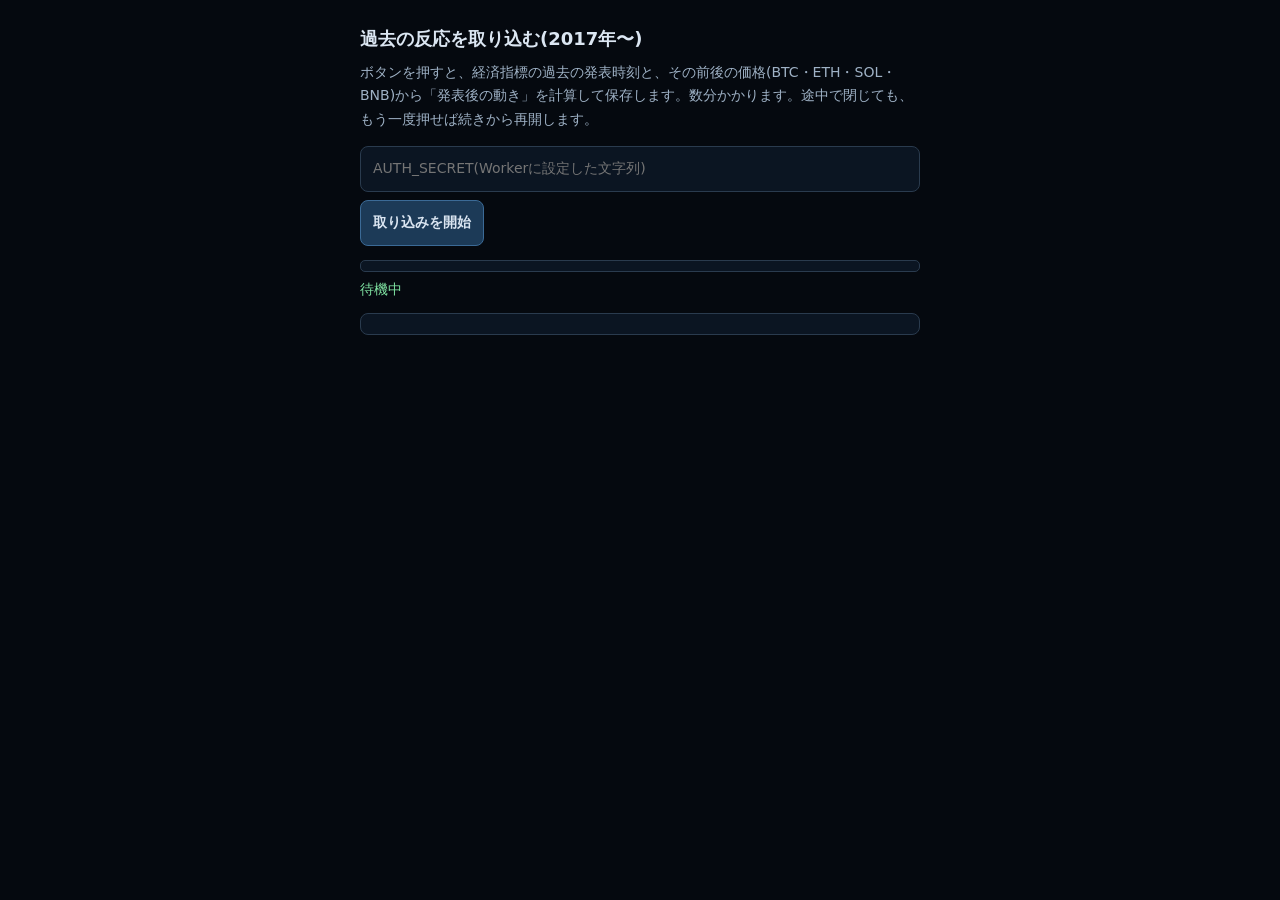
<file: public/backfill.html>
<!doctype html>
<html lang="ja"><head><meta charset="utf-8"><meta name="viewport" content="width=device-width,initial-scale=1">
<meta name="robots" content="noindex"><title>過去の反応を取り込む</title>
<style>
body{margin:0;padding:24px 16px;background:#05090f;color:#dbe6f2;font:14px/1.7 system-ui,-apple-system,"Hiragino Sans",sans-serif}
main{max-width:560px;margin:0 auto}
h1{font-size:18px;margin:0 0 6px}
p{color:#9fb2c6;margin:6px 0}
input,button{font:inherit;border-radius:8px;border:1px solid #2a3b4e;background:#0b1522;color:#dbe6f2;padding:10px 12px}
input{width:100%;box-sizing:border-box;margin:8px 0}
button{cursor:pointer;background:#1c3a57;border-color:#3b6a96;font-weight:700}
button:disabled{opacity:.5;cursor:default}
.bar{height:10px;border-radius:5px;background:#0b1522;border:1px solid #2a3b4e;overflow:hidden;margin:14px 0 6px}
.bar i{display:block;height:100%;width:0;background:#4aa3ff;transition:width .3s}
pre{white-space:pre-wrap;background:#0b1522;border:1px solid #2a3b4e;border-radius:8px;padding:10px;color:#9fb2c6;font-size:12px}
.err{color:#ff9a9a}.ok{color:#7ee0a0}
</style></head><body><main>
<h1>過去の反応を取り込む(2017年〜)</h1>
<p>ボタンを押すと、経済指標の過去の発表時刻と、その前後の価格(BTC・ETH・SOL・BNB)から「発表後の動き」を計算して保存します。数分かかります。途中で閉じても、もう一度押せば続きから再開します。</p>
<input id="key" type="password" placeholder="AUTH_SECRET(Workerに設定した文字列)" autocomplete="off">
<button id="go" type="button">取り込みを開始</button>
<div class="bar"><i id="bar"></i></div>
<div id="stat" class="ok">待機中</div>
<pre id="log"></pre>
</main>
<script>
(function(){
const $=id=>document.getElementById(id);
const key=$('key'),go=$('go'),log=$('log'),stat=$('stat'),bar=$('bar');
try{key.value=sessionStorage.getItem('rx-key')||''}catch(_){}
const sleep=ms=>new Promise(r=>setTimeout(r,ms));
let total=0;
go.addEventListener('click',async()=>{
  if(!key.value){stat.className='err';stat.textContent='AUTH_SECRET を入れてください';return}
  try{sessionStorage.setItem('rx-key',key.value)}catch(_){}
  go.disabled=true;stat.className='ok';stat.textContent='取り込み中…';log.textContent='';
  let fails=0;
  for(let n=1;n<=2000;n++){
    let r;
    try{
      const res=await fetch('/api/admin/rx',{method:'POST',headers:{'x-admin-key':key.value}});
      if(res.status===401){stat.className='err';stat.textContent='AUTH_SECRET が違います';break}
      r=await res.json();
      if(r.error){throw new Error(r.error)}
    }catch(e){
      fails++;log.textContent+='失敗('+fails+'/5): '+(e.message||e)+'\n';
      if(fails>=5){stat.className='err';stat.textContent='続けて失敗したので止めました。下のログを確認してください';break}
      await sleep(4000);continue}
    fails=0;
    total=Math.max(total,r.recorded+r.pending);
    bar.style.width=(total?Math.round(r.recorded/total*100):0)+'%';
    stat.textContent='取り込み中… 記録 '+r.recorded+' 件 / 残り '+r.pending+' 件(指標 '+r.events+' 件、カレンダーは '+(r.evFrom?r.evFrom.slice(0,10)+' 〜 ':'')+r.evTo.slice(0,10)+')';
    if(r.errors&&r.errors.length)log.textContent+=r.errors.join('\n')+'\n';
    if(r.done){stat.className='ok';stat.textContent='完了: '+r.events+' 件の発表、'+r.recorded+' 件の反応を保存しました';bar.style.width='100%';break}
    if(!r.chunks&&!r.recorded&&!r.events){stat.className='err';stat.textContent='データが1件も取れません。下のログを確認してください';break}
    await sleep(1500);
  }
  go.disabled=false;
});
})();
</script></body></html>
</file>
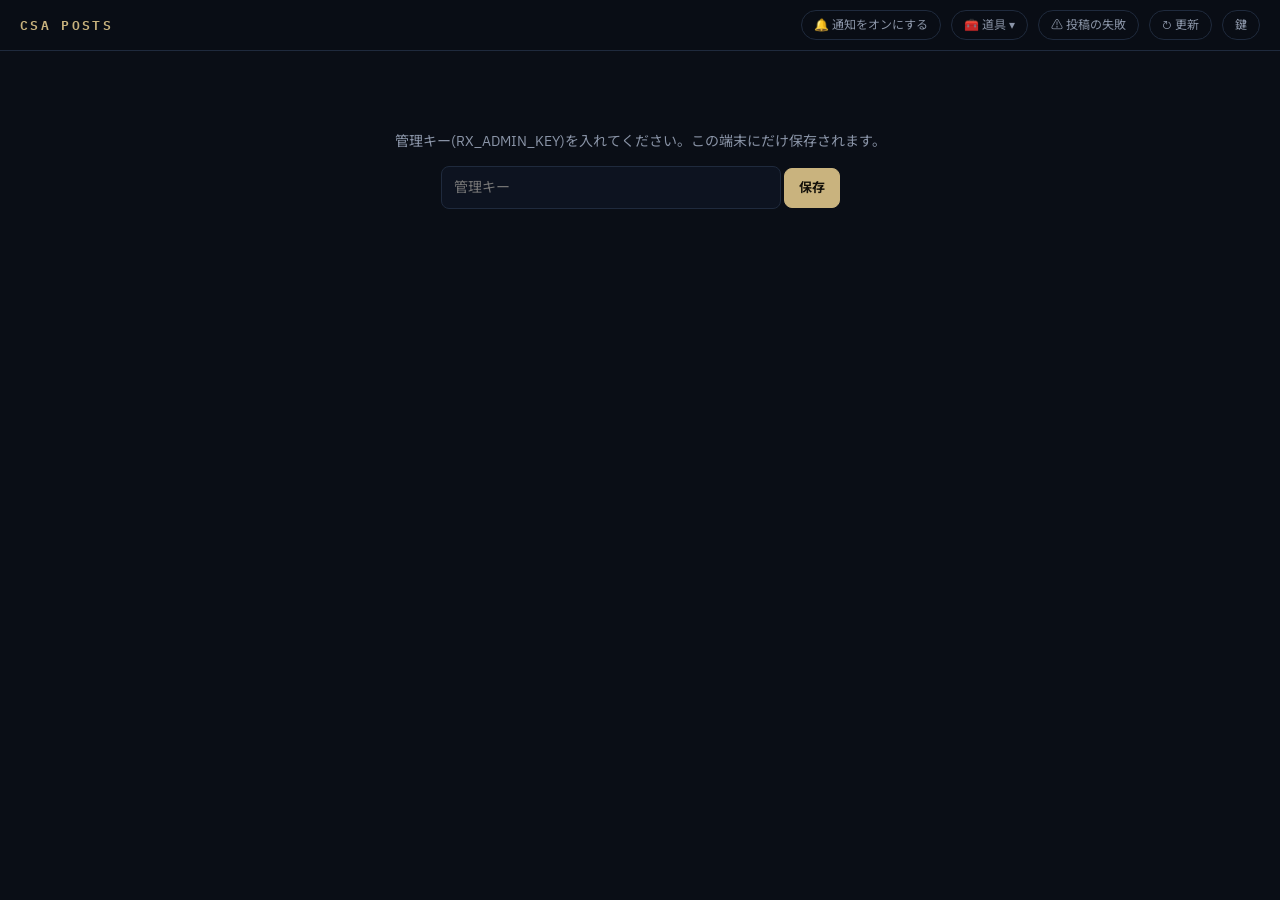
<file: public/posts.html>
<!doctype html>
<html lang="ja">
<head>
<meta charset="utf-8">
<meta name="viewport" content="width=device-width, initial-scale=1">
<meta name="robots" content="noindex, nofollow">
<title>CSA POSTS</title>
<link rel="preconnect" href="https://fonts.googleapis.com">
<link rel="preconnect" href="https://fonts.gstatic.com" crossorigin>
<link href="https://fonts.googleapis.com/css2?family=IBM+Plex+Mono:wght@400;600&family=IBM+Plex+Sans:wght@400;600&family=Noto+Sans+JP:wght@400;700;900&family=Zen+Kaku+Gothic+New:wght@700;900&family=Space+Grotesk:wght@500;700&family=Inter:wght@500;700;800&family=Noto+Serif+JP:wght@700;900&display=swap" rel="stylesheet">
<style>
/* v81: X 投稿の管理(運営者だけ)。カレンダーで「いつ・何を・済んだか」を見て、クリックで投稿/予約する */
:root{--bg:#0a0e16;--panel:#111725;--panel2:#0d1320;--line:#1f2a3d;--tx:#e6e9ef;--mut:#8a94a7;--gold:#c9b37e;--cyan:#7fc8d8;--up:#5fa88a;--dn:#c2645f}
*{box-sizing:border-box}
body{margin:0;background:var(--bg);color:var(--tx);font:14px/1.5 "IBM Plex Sans","Noto Sans JP",system-ui,sans-serif}
button{font:inherit}
header{position:sticky;top:0;z-index:20;background:rgba(10,14,22,.95);backdrop-filter:blur(6px);border-bottom:1px solid var(--line);padding:10px 20px;display:flex;gap:10px;align-items:center}
header h1{margin:0;font:600 13px "IBM Plex Mono",monospace;letter-spacing:.18em;color:var(--gold)}
.sp{flex:1}
.chip{border:1px solid var(--line);background:transparent;color:var(--mut);border-radius:999px;padding:5px 12px;font-size:12px;cursor:pointer;white-space:nowrap}
.chip:hover{color:var(--tx);border-color:var(--mut)}
.chip.on{color:var(--bg);background:var(--cyan);border-color:var(--cyan)}
main{max-width:1320px;margin:0 auto;padding:18px 20px 80px}
h2{font-size:15px;margin:0 0 10px;color:var(--gold);display:flex;align-items:center;gap:8px}
/* 今やること */
#todo{display:grid;gap:8px;margin-bottom:22px}
.task{display:flex;align-items:center;gap:14px;background:var(--panel);border:1px solid var(--line);border-left:4px solid var(--mut);border-radius:10px;padding:12px 16px;cursor:pointer}
.task:hover{border-color:var(--mut)}
.task .ic{font-size:22px;width:30px;text-align:center}
.task .tt{font-weight:600}
.task .sub{font-size:12px;color:var(--mut)}
.task .go{margin-left:auto}
.task.now{border-left-color:var(--cyan);background:#0f1d27}
.task.warn{border-left-color:var(--dn);background:#22141a}
.task.plan{border-left-color:var(--gold)}
.task.wait{cursor:default;opacity:.8}
.btn{border:1px solid var(--line);background:#16203a;color:var(--tx);border-radius:8px;padding:9px 14px;font-size:13px;cursor:pointer;white-space:nowrap}
.btn:hover{border-color:var(--mut)}
.btn.main{background:var(--gold);color:#14110a;border-color:var(--gold);font-weight:700}
.btn.cy{background:var(--cyan);color:#06222a;border-color:var(--cyan);font-weight:700}
/* カレンダー */
.calbar{display:flex;align-items:center;gap:10px;margin-bottom:10px;flex-wrap:wrap}
.calbar h2{white-space:nowrap}
.calbar .ym{font-size:20px;font-weight:700;min-width:150px;text-align:center}
.legend{margin-left:auto;display:flex;gap:4px 12px;font-size:12px;color:var(--mut);flex-wrap:wrap}
.legend i{display:inline-block;width:10px;height:10px;border-radius:3px;margin-right:4px;vertical-align:-1px}
.cal{display:grid;grid-template-columns:repeat(7,minmax(0,1fr));border:1px solid var(--line);border-radius:12px;overflow:hidden;background:var(--line);gap:1px}
.dow{background:var(--panel2);text-align:center;font-size:12px;color:var(--mut);padding:6px 0;font-weight:600}
.dow.sat{color:#7fa6d8}.dow.sun{color:#d88a7f}
.cell{background:var(--panel);min-height:118px;padding:6px;display:flex;flex-direction:column;gap:4px}
.cell.out{background:#0c111b}
.cell.out .dn{opacity:.4}
.cell.past{background:#0e1420}
.cell.today{box-shadow:inset 0 0 0 2px var(--gold)}
.dn{font:600 13px "IBM Plex Mono",monospace;color:var(--mut);display:flex;justify-content:space-between}
.cell.today .dn{color:var(--gold)}
.ev{display:flex;align-items:center;gap:5px;font-size:12px;line-height:1.3;border-radius:6px;padding:4px 6px;cursor:pointer;border:1px solid var(--line);background:#141c2e;color:var(--tx);text-align:left;width:100%}
.ev:hover{border-color:var(--mut)}
.ev .t{font:600 11px "IBM Plex Mono",monospace;color:var(--mut)}
.ev .n{overflow:hidden;text-overflow:ellipsis;white-space:nowrap;flex:1;min-width:0}
.ev .s{font-size:11px;flex:none}
.ev.todo{border-color:var(--gold);color:var(--tx)}
.ev.todo .s{color:var(--gold)}
.ev.ready{border-color:var(--cyan);background:#0f2430;animation:pulse 1.6s infinite}
.ev.ready .s{color:var(--cyan)}
.ev.done{background:#13261f;border-color:#2c5a46}
.ev.done .s{color:var(--up)}
.ev.wait{opacity:.75;border-style:dashed}
.ev.warn{border-color:var(--dn);background:#2a1519}
.ev.warn .s{color:var(--dn)}
.ev.missed{opacity:.5}
@keyframes pulse{0%,100%{box-shadow:0 0 0 0 rgba(127,200,216,.0)}50%{box-shadow:0 0 0 3px rgba(127,200,216,.25)}}
/* 詳細(モーダル) */
#ov{position:fixed;inset:0;background:rgba(3,6,12,.72);z-index:40;display:none;align-items:flex-start;justify-content:center;overflow:auto;padding:28px 16px}
#ov.on{display:flex}
.md{background:var(--panel);border:1px solid var(--line);border-radius:14px;width:min(1200px,100%);box-shadow:0 20px 60px rgba(0,0,0,.5)}
.mh{display:flex;align-items:center;gap:12px;padding:14px 18px;border-bottom:1px solid var(--line)}
.mh .k{font-size:13px;color:var(--gold);font-weight:700}
.mh .w{font-size:18px;font-weight:700}
.mh .x{margin-left:auto;display:flex;gap:6px}
.when{display:flex;align-items:center;gap:14px;padding:14px 18px;background:#0f1726;border-bottom:1px solid var(--line);flex-wrap:wrap}
.calicon{width:60px;height:70px;border-radius:9px;background:#f4efe3;color:#1a1a1a;display:flex;flex-direction:column;align-items:center;overflow:hidden;flex:none;box-shadow:0 2px 0 #b8ac8e}
.calicon .m{background:var(--dn);color:#fff;width:100%;text-align:center;font-size:11px;font-weight:700;padding:2px 0}
.calicon .d{font:700 26px/1.1 "IBM Plex Sans",sans-serif;margin-top:3px}
.calicon .w{font-size:10px;color:#555}
.when .big{font:700 26px "IBM Plex Mono","Noto Sans JP",monospace}
.when .lab{font-size:12px;color:var(--mut)}
.steps{display:flex;gap:8px;flex-wrap:wrap;margin-left:auto}
.step{font-size:12px;background:#16203a;border:1px solid var(--line);border-radius:999px;padding:5px 11px;color:var(--mut)}
.step b{color:var(--gold);margin-right:4px}
.warnbox{margin:14px 18px 0;padding:12px 14px;border:1px solid var(--dn);background:#2a1519;border-radius:10px;font-size:13px;display:flex;gap:12px;align-items:center;flex-wrap:wrap}
.panes{display:grid;grid-template-columns:1fr 1fr}
.pane{padding:14px 18px;min-width:0}
.pane+.pane{border-left:1px solid var(--line)}
@media (max-width:860px){.panes{grid-template-columns:1fr}.pane+.pane{border-left:0;border-top:1px solid var(--line)}.cell{min-height:90px}.ev .n{display:none}}
.lang{font:600 12px "IBM Plex Mono",monospace;color:var(--cyan);letter-spacing:.1em;display:flex;justify-content:space-between;margin-bottom:8px}
.lang .over{color:var(--dn)}
.pane img{width:100%;aspect-ratio:16/9;display:block;border-radius:8px;border:1px solid var(--line);background:#000;cursor:grab}
pre{white-space:pre-wrap;word-break:break-word;margin:10px 0;font:13px/1.45 "IBM Plex Sans","Noto Sans JP",sans-serif;background:var(--panel2);border:1px solid var(--line);border-radius:8px;padding:10px 12px;max-height:230px;overflow:auto}
.btns{display:flex;flex-wrap:wrap;gap:6px;align-items:center}
label.ck{display:flex;gap:8px;align-items:center;font-size:14px;color:var(--mut);margin-left:auto;cursor:pointer;padding:7px 12px;border:1px solid var(--line);border-radius:8px;font-weight:600}
label.ck input{width:22px;height:22px;accent-color:var(--up)}
label.ck.on{color:var(--up);border-color:var(--up);background:#13261f}
.empty{color:var(--mut);text-align:center;padding:48px 16px}
.keybox input{background:var(--panel2);border:1px solid var(--line);color:var(--tx);border-radius:8px;padding:10px 12px;width:min(340px,100%);font:inherit}
#toast{position:fixed;left:50%;bottom:24px;transform:translateX(-50%);background:#e6e9ef;color:#0a0e16;padding:10px 16px;border-radius:8px;font-size:13px;opacity:0;transition:opacity .2s;pointer-events:none;max-width:92vw;text-align:center;z-index:60}
#toast.on{opacity:1}
#tools{padding:14px 20px;border-bottom:1px solid var(--line);background:rgba(10,14,22,.6);display:grid;grid-template-columns:repeat(auto-fit,minmax(300px,1fr));gap:14px}   /* v297: 道具の一覧 */
#tools[hidden]{display:none}
#tools .tg{border:1px solid var(--line);border-radius:12px;padding:12px 14px;background:var(--panel2,rgba(255,255,255,.02))}
#tools .tgh{display:flex;flex-direction:column;gap:2px;margin-bottom:10px}#tools .tgh b{font-size:14px;color:var(--tx)}#tools .tgh span{font-size:11px;color:var(--mut)}
#tools .tl{display:flex;flex-direction:column;gap:8px}#tools .ti{display:flex;flex-direction:column;align-items:flex-start;gap:3px}#tools .ti .chip{font-size:13px;padding:6px 14px;color:var(--tx)}#tools .td{font-size:11px;color:var(--mut);padding-left:4px}
.kbd{font:600 11px "IBM Plex Mono",monospace;border:1px solid var(--line);border-bottom-width:2px;border-radius:4px;padding:0 5px;color:var(--mut)}

.reply{margin:8px 0;padding:8px 10px;border:1px dashed rgba(127,200,216,.45);border-radius:8px;background:rgba(127,200,216,.05)}.reply .rh{font-size:11px;color:#7fc8d8;margin-bottom:4px}.reply pre{margin:0 0 6px}
</style>
</head>
<body>
<header>
  <h1>CSA POSTS</h1>
  <span class="sp"></span>
  <button class="chip" id="bell">🔔 通知をオンにする</button>
  <button class="chip" id="toolsBtn">🧰 道具 ▾</button>
  <button class="chip" id="xfBtn" title="Xへの投稿の失敗の記録(直近50件)">⚠ 投稿の失敗</button>
  <button class="chip" id="reload">↻ 更新</button>
  <button class="chip" id="keyBtn">鍵</button>
</header>
<section id="tools" hidden>
  <div class="tg"><div class="tgh"><b>今の相場をコピペで出す</b><span>押すと下に本文と画像が出ます。自動では投稿しません</span></div>
    <div class="tl">
      <div class="ti"><button class="chip" id="lqBtn" title="清算の本文と画像を、直近1・6・24時間で作る(コピペで投稿・自動では出さない)">🔥 清算をコピペで作る</button><span class="td">直近1・6・24時間の清算</span></div>
      <div class="ti"><button class="chip" id="spBtn" title="BTC の急騰・急落の本文と画像を、その時の%で作る(コピペで投稿・自動では出さない)">⚡ 急変動をコピペで作る</button><span class="td">BTC の急騰・急落を、その時の%で</span></div>
      <div class="ti"><button class="chip" id="stkBtn" title="Binanceの週足(2017〜)で、6週以上続けて下げた時期を全部見つけ、新しい3回を週足のローソクで縦に並べる。過去の回は終わって4週後の変化(コピペで投稿)">📉 週足の連続安</button><span class="td">6週以上の連続安を全部・週足チャート</span></div>
      <div class="ti"><button class="chip" id="pnBtn" title="4時間足(11/10〜今)に、3回のパニック売り(11/13〜14・11/15〜16・今夜)の安値と、②のあとの戻りを印した画像と本文(コピペで投稿)">🔻 パニック売り3回</button><span class="td">4時間足に①②③の安値</span></div>
      <div class="ti"><button class="chip" id="twBtn" title="当初調達額で歴代1位・2位の上場(SpaceX・Anthropic)。上場日からの日数をそろえ、今回のローソク足に前回の道(90日後まで)を光る線で重ねる(コピペで投稿)">🛤 前回の道を重ねる</button><span class="td">SpaceX上場の道 × 今回のAnthropic</span></div>
      <div class="ti"><button class="chip" id="fxBtn" title="恐怖と強欲指数が10を割った最初の日(その前30日は10より上)を起点に、2018年以降の全回のBTCを−30〜+180日で重ねる。線の色＝その日の指数の区分。今回は光らせる(コピペで投稿)">😱 恐怖指数10割れのあと</button><span class="td">過去の全回を180日重ねる・線の色＝指数</span></div>
      <div class="ti"><button class="chip" id="sigBtn" title="先に決めた5つの底のサイン(週足6週連続安・365日高値から-30%・恐怖と強欲≤20・資金調達率7日平均≤0・建玉14日で-15%)の今の点灯数と、過去に4つ以上点灯した全部の回の30日後・90日後を、画像と本文にする(コピペで投稿)">🚦 底のサイン(5つ)</button><span class="td">今の点灯数と、過去に4つ以上点灯した全部の回</span></div>
      <div class="ti"><button class="chip" id="lnBtn" title="価格の線(例 62000)を入れると、過去約2.7年で上からその線に来た回と、その後30日で持ちこたえたか・割り込んだかを、3日足のローソクと表にした画像と本文を作る(コピペで投稿)">📏 この線は何？(サポートの過去)</button><span class="td">線の値段を入れて、過去に来た回とその後</span></div>
      <div class="ti"><button class="chip" id="bncBtn" title="直近◯時間(1〜72・1時間刻み)の天井から何%下げ、底から何%戻したかを、ローソク足と3つの点(天井・底・いま)で(コピペで投稿)">↩ 天井→底→いま</button><span class="td">◯時間の天井から何%下げ、底から何%戻した</span></div>
      <div class="ti"><button class="chip" id="bcmpBtn" title="天井→底→いまと同じ形(同じ時間・下げ0.7〜1.5倍・戻した割合±15ポイント)を2017年以降の1時間足から探し、24時間後の上/下・分布・底を割った回・天井を超えた回を別の投稿に(コピペで投稿)">↩ 同じ形の過去</button><span class="td">天井→底→いまと同じ形の、その後24時間</span></div>
      <div class="ti"><button class="chip" id="niaBtn" title="急落の最中に。直近1〜72時間(1時間刻みで選べる)の高値から今までのローソク足(縦長)と、過去の同じ急落が24時間以内に半分戻したかを1段にした画像と本文を作る(コピペで投稿)">🌊 ナイアガラ(急落の足)</button><span class="td">時間を選んで縦長のローソク足＋過去の同じ急落の答え</span></div>
      <div class="ti"><button class="chip" id="ipoBtn" title="大型上場の日(コインベース・SpaceX・Anthropic)の取引開始の前後24時間のBTC(15分足)を1枚に重ね、取引開始から24時間後の変化を本文に(コピペで投稿)">🔔 大型上場の日×BTC</button><span class="td">取引開始の前後24時間・15分足</span></div>
      <div class="ti"><button class="chip" id="csBtn" title="BTC×S&P500 の相関(7日・24時間窓)を、自動投稿と同じ記録から本文と画像に(コピペで投稿)">📈 相関 S&P500</button><span class="td">自動投稿と同じ記録から</span></div>
      <div class="ti"><button class="chip" id="aicBtn" title="BTCとAI・半導体(NVIDIA・SKハイニックス・サムスン・DRAM価格)の直近24時間の相関を並べ、いちばん連動している相手を見出しに。S&P500 を参考に(コピペで投稿)">🤖 相関 AI・半導体</button><span class="td">NVIDIA・SKハイニックス・サムスン・DRAM</span></div>
      <div class="ti"><button class="chip" id="mskBtn" title="BTCとイーロン・マスク関連(SpaceX・テスラ)の直近24時間の相関を並べる。S&P500 を参考に(コピペで投稿)">🚀 相関 マスク関連</button><span class="td">SpaceX・テスラ</span></div>
      <div class="ti"><button class="chip" id="cgBtn" title="BTC×金(PAXG)の相関(7日・24時間窓)を、Binance の1時間足からその場で計算して本文と画像に(コピペで投稿)">🥇 相関 金(GOLD)</button><span class="td">Binance 1時間足・金はPAXG</span></div>
      <div class="ti"><button class="chip" id="ncBtn" title="ニュースの見出しを入れると、CSA の記録の24時間相関(BTC×S&P500・7日分)と並べた本文と画像を作る(コピペで投稿)">📰 ニュースと相関</button><span class="td">ニュースの見出し＋CSAの相関の記録</span></div>
      <div class="ti"><button class="chip" id="vBtn" title="直近8時間のBTC 5分足から、急落→戻りの引用文と画像を今つくる(手で投稿)">⚡ 戻り引用文</button><span class="td">直近8時間の急落→戻りの引用文</span></div>
    </div></div>
  <div class="tg"><div class="tgh"><b>過去と比べてコピペで出す</b><span>大きく動いた時に。2017年(清算は2022年8月)からのデータで比べます</span></div>
    <div class="tl">
      <div class="ti"><button class="chip" id="lkfBtn" title="0日目(2026-11-15・$62,000をつけた日)に固定し、6月型・2月型の同じ日数と今を並べた本文と画像を作る(コピペで投稿)">🔁 今年3回目の下げ方から◯日目</button><span class="td">0日目＝11/15に固定。6月型と2月型の同じ日数と比べる</span></div>
      <div class="ti"><button class="chip" id="lkpBtn" title="今に似ている過去の総合上位のうち、この1年の回を今と並べた本文と画像を作る(コピペで投稿)">🔁 この形、今年◯回目</button><span class="td">総合で今に近い、この1年の回とその後60日</span></div>
      <div class="ti"><button class="chip" id="lkBtn" title="今の値動きに近い過去の日を、6つの物差し(1か月の形・30日の上げ下げ幅・最高値からの位置・1週間の形・14日の値幅・恐怖指数)の総合で探し、その後の動きを表にする(調べる用・投稿はしない)">🔎 今に似ている過去を調べる</button><span class="td">6つの物差しの総合で、近い過去とその後(調べる用)</span></div>
      <div class="ti"><button class="chip" id="vrBtn" title="暴落の最中に。直近24時間の高値から下げて安値から戻している時、同じくらい下げて戻した過去の回(2017年〜・1時間足)が、その後72時間で安値を割ったかを並べた本文と画像を作る(コピペで投稿)">↩️ V字リバウンドは続いたか</button><span class="td">24時間の急落から戻した過去の回が、72時間で安値を割ったか(1時間足)</span></div>
      <div class="ti"><button class="chip" id="fngBtn">😱 恐怖指数が極度の恐怖に入った時</button><span class="td">極度の恐怖(24以下)に入った過去の回と、その後60日のBTC(2018年〜)</span></div>
      <div class="ti"><button class="chip" id="lqcBtn" title="この30日の下落幅と、30日間のロング清算額が、どちらも今回に近い過去の回(2022年8月以降)を探し、その後30日を並べた本文と画像を作る(コピペで投稿)">💥 大量清算の後のBTC</button><span class="td">30日の清算が同規模だった過去と、戻るまでの日数</span></div>
      <div class="ti"><button class="chip" id="dpBtn" title="BTC がこの30日で大きく下げた時に。同じだけ下げた過去の回(2017年〜)のうち、形が最も近い回のその後60日と、過去の回の半分が入る幅を重ねた本文と画像を作る(コピペで投稿)">📉 下落のその後をコピペで作る</button><span class="td">30日で10%以上下げた時、最も近い過去のその後60日</span></div>
      <div class="ti"><button class="chip" id="cpBtn" title="今回の下げと、形が最も近い過去の回を上下に並べ、それぞれの時期の FOMC・米CPI・大きな流出/破綻を印で付けた本文と画像を作る(コピペで投稿)">🧭 最も近い過去と、その時期の出来事</button><span class="td">最も近い過去と、それぞれの時期の出来事</span></div>
      <div class="ti"><button class="chip" id="smBtn" title="直近24時間のBTCの形(1時間足)に近い過去の24時間を2017年から探し、その後72時間を並べた本文と画像を作る(コピペで投稿)">🔎 今日と同じ形を探す</button><span class="td">直近24時間に形が近い過去の日と、その後72時間</span></div>
      <div class="ti"><button class="chip" id="cbBtn">🇺🇸 Coinbase プレミアムの連続マイナス</button><span class="td">連続マイナスの日数を、2020年以降の長い回と比べる</span></div>
      <div class="ti"><button class="chip" id="cbvBtn">🔍 Coinbase プレミアムを検証</button><span class="td">毎日のプレミアム・連続マイナス日数・過去の長い順(投稿はしない)</span></div>
      <div class="ti"><button class="chip" id="ceoBtn" title="暗号資産・AI の主要企業のトップが事件や疑惑の中で退いた日(Celsius・FTX・Binance・NVIDIA)の前後30日のBTCを、退いた日を真ん中にして重ねた本文と画像を作る(コピペで投稿)">👔 トップが退いた日のBTC</button><span class="td">CEO が退いた日の前後のBTC</span></div>
    </div></div>
  <div class="tg"><div class="tgh"><b>止めた自動投稿をコピペで出す</b><span>自動では出さなくなった種類。24時間の清算・ブームと危機・急変動・巨額清算・大量清算の後のBTCは、毎時の下書きが一覧に並ぶので、そこからコピペできます</span></div>
    <div class="tl">
      <div class="ti"><button class="chip" id="sbBtn" title="Binance 2019/2026 の比較を、今日の日数で作る(コピペで投稿)">📉 Binance 2019/2026</button><span class="td">発生から今日の日数で、2019年と並べる</span></div>
      <div class="ti"><button class="chip" id="scBtn" title="ショック後のBTC(FTX・LUNA・Bybit と並べる)を、今日の日数で作る(コピペで投稿)">📉 ショック後のBTC</button><span class="td">FTX・LUNA・Bybit と同じ日数で並べる</span></div>
    </div></div>
  <div class="tg"><div class="tgh"><b>作る・足す</b></div>
    <div class="tl">
      <div class="ti"><button class="chip" id="pastBtn" title="発表済みの指標の「発表後の値動き」を今つくる(手で投稿)">＋ 過去の発表から作る</button><span class="td">発表済みの指標の「発表後の値動き」を作る(手で投稿)</span></div>
      <div class="ti"><button class="chip" id="ceBtn" title="相関の推移の図に、出来事(◆)を手で足す(日経・コスピの急落など)">◆ 相関の図に出来事を足す</button><span class="td">相関の図に出来事(◆)を手で足す</span></div>
    </div></div>
</section>
<main id="main"><div class="empty">読み込み中…</div></main>
<div id="ov"><div class="md" id="md"></div></div>
<div id="toast"></div>
<script type="module">
'use strict';
import * as L from './xpost-lib.js';
const $ = (s, r = document) => r.querySelector(s);
const KEYNAME = 'csa-admin';
const getKey = () => { try { return localStorage.getItem(KEYNAME) || ''; } catch (_) { return ''; } };
const setKey = (v) => { try { v ? localStorage.setItem(KEYNAME, v) : localStorage.removeItem(KEYNAME); } catch (_) {} };
const MOBILE = matchMedia('(pointer:coarse)').matches;
const SITE = location.origin;
const BASES = ['https://data-api.binance.vision', 'https://api.binance.com', 'https://api1.binance.com'];
const esc = (s) => String(s).replace(/[&<>"]/g, (c) => ({ '&': '&amp;', '<': '&lt;', '>': '&gt;', '"': '&quot;' }[c]));
// v82: 共有用の投稿画面(intent)では予約投稿が効かないので、普段の投稿画面を本文入りで開く
const intent = (t) => 'https://x.com/compose/post?text=' + encodeURIComponent(t);
function toast(t, ms = 2800) { const el = $('#toast'); el.textContent = t; el.classList.add('on'); clearTimeout(toast.h); toast.h = setTimeout(() => el.classList.remove('on'), ms); }
const WJA = ['日', '月', '火', '水', '木', '金', '土'];
const jd = (t) => new Date(t + L.JST);
const fmtDT = (t) => { const d = jd(t); return `${d.getUTCMonth() + 1}/${d.getUTCDate()}(${WJA[d.getUTCDay()]}) ${L.hm(t)}`; };
const left = (ms) => { if (ms <= 0) return 'まもなく'; const m = Math.round(ms / 6e4); if (m < 60) return `あと${m}分`; const h = Math.floor(m / 60); if (h < 24) return `あと${h}時間${m % 60 ? (m % 60) + '分' : ''}`; return `あと${Math.floor(h / 24)}日${h % 24 ? (h % 24) + '時間' : ''}`; };

import { drawPost } from './xpost-draw.js';   // v94: 画像の描き方は共通部品へ
const IMG = new Map();   // id:lang:h -> {url, blob, file}
async function image(p, lg) {
  const key = p.id + ':' + lg + ':' + (p.h || '');
  if (IMG.has(key)) return IMG.get(key);
  const cv = await drawPost(p, lg); if (!cv) return null;
  const blob = await new Promise((r) => cv.toBlob(r, 'image/png'));
  const name = `csa-${p.id.replace(/[^a-z0-9-]+/gi, '-')}-${lg}.png`;
  const o = { blob, url: URL.createObjectURL(blob), file: new File([blob], name, { type: 'image/png' }), name };
  IMG.set(key, o); return o;
}

// ---------- データ ----------
let RAWCAL = { events: [] }, POSTS = [], EVENTS = [], ITEMS = [], VIEW = null, OPEN = null, OPENUPD = false, READY = false;
async function api(body) {
  const r = await fetch('/api/admin/posts', { method: body ? 'POST' : 'GET', headers: { 'x-admin-key': getKey(), ...(body ? { 'content-type': 'application/json' } : {}) }, body: body ? JSON.stringify(body) : undefined, cache: 'no-store' });
  if (r.status === 401) throw new Error('401');
  if (!r.ok) throw new Error('HTTP ' + r.status);
  return r.json();
}
function keyForm(msg) {
  READY = false;
  $('#main').innerHTML = `<div class="empty keybox"><p>${msg || '管理キー(RX_ADMIN_KEY)を入れてください。この端末にだけ保存されます。'}</p>
    <p><input id="keyIn" type="password" autocomplete="off" placeholder="管理キー"> <button class="btn main" id="keySave">保存</button></p></div>`;
  $('#keySave').onclick = () => { setKey($('#keyIn').value.trim()); load(); };
  $('#keyIn').onkeydown = (e) => { if (e.key === 'Enter') $('#keySave').click(); };
}
async function load() {
  if (!getKey()) return keyForm();
  try {
    const [p, c] = await Promise.all([api(), fetch('/api/cal', { cache: 'no-store' }).then((r) => r.json()).catch(() => ({ events: [] }))]);
    POSTS = p.posts || []; RAWCAL = c; EVENTS = L.pickEvents(c);
  } catch (e) { return e.message === '401' ? keyForm('管理キーが違います。入れ直してください。') : ($('#main').innerHTML = `<div class="empty">読み込めませんでした(${esc(e.message)})</div>`); }
  READY = true; build(); render(); tick();
}

// 予定(下書き)と、まだ下書きの無い「発表後の値動き」をひとつの並びにする
const LABEL = { daily: '今日・今週の予定', arch: '発表後の値動き', week: '週間記録', spike: '急変動(S&P500相関)', liq: '巨額清算の総括', liqday: '清算(毎朝)', liqimp: '清算の反応(指標)', pre: '発表前の予告', chain: '資金の追跡(手動)', chaincmp: '流出 過去最大と比較(手動)', histw: '年表 ブームと危機(週1)', histm: '年表 直近1か月(毎日)', history: '年表 ブームと危機(手で投稿)', midterm: '米中間選挙後のBTC', corrts: 'BTC×S&P500 相関の推移', shockbn: 'ショック比較 Binance 2019/2026', shockcmp: 'ショック比較 過去の巨大ショック', bnstatus: 'Binance流出 資金の現況', bnreply: 'Binance流出 返信の詳細', chainflow: '流出 行き先と時系列(手動)', hack: '大型ハッキング 過去と比較', spkcmp: '急変動 過去との比較', fomc: '大型指標 親(似ていた過去)', fomcc: '大型指標 子(TOP3)', fomcres: '大型指標 結果', spikeliq: '急変動の返信(清算)', vol: 'ボラティリティ', pat: '似ている過去', sum: '夜のまとめ' };   // v95: spike
const ICON = { daily: '🗓', arch: '📈', week: '📊', spike: '⚡', liq: '🔥', liqday: '🧹', liqimp: '🌊', pre: '⏰', chain: '🔗', chaincmp: '⚖️', histw: '📜', histm: '🗓️', history: '📜', midterm: '🗳', corrts: '🔗', shockbn: '📉', shockcmp: '↩', bnstatus: '🧊', bnreply: '↩', chainflow: '🧊', hack: '🚨', spkcmp: '⚡', fomc: '🏦', fomcc: '↩', fomcres: '✅', spikeliq: '↩', vol: '📊', pat: '🔁', sum: '🌙' };
const dueOf = (p) => p.due || (p.sr === 'daily' ? L.dayStart(p.at) + L.DAILY_AT : p.at);
function build() {
  // v85: その日にもその週の残りにも予定が無い「今日・今週の予定」は出さない(自動作成側も作らないが、作成済みの古い下書きをすぐ隠す)
  const satEmpty = (p) => p.sr === 'daily' && !(p.img && p.img.today && p.img.today.length) && !(p.img && p.img.week && p.img.week.length) && !(p.done && (p.done.en || p.done.ja));
  const by = new Map(POSTS.filter((p) => LABEL[p.sr] && !satEmpty(p)).map((p) => [p.id, p]));
  const items = [...by.values()].map((p) => ({ id: p.id, sr: p.sr, due: dueOf(p), post: p }));
  for (const g of L.autoGroups(EVENTS)) {   // v215: 大型指標も外す。v211: FOMC は親子ポスト。v185: 予定に載る指標すべて                     // これからの主要指標(下書きはまだ無い)
    const id = L.archId(g);
    if (by.has(id)) { by.get(id)._g = g; continue; }
    items.push({ id, sr: 'arch', due: g[0].ts + L.ARCH_WAIT, g, post: null });
  }
  for (const g of L.autoGroups(EVENTS)) {                    // v186: 発表前の予告(下書きは発表の3時間前から作られる)
    const id = L.preId(g);
    if (by.has(id)) { by.get(id)._g = g; continue; }
    items.push({ id, sr: 'pre', due: g[0].ts - L.PRE_AHEAD, g, post: null });
  }
  ITEMS = items.sort((a, b) => a.due - b.due);
}
const isDone = (p) => !!(p && p.done && L.langsOf(p).every((l) => p.done[l]));   // v173: 出す言語だけで判定
// 状態: done(済) / warn(予約後に変更) / ready(今投稿できる) / todo(予約・投稿待ち) / wait(時刻待ち) / missed(過ぎた・作れなかった)
function stateOf(it, now = Date.now()) {
  const p = it.post;
  if (p && p.upd) return 'warn';
  if (isDone(p)) return 'done';
  if (it.sr === 'daily') return it.due >= now ? 'todo' : it.due + 14 * L.H > now ? 'ready' : 'missed';   // 予約しそびれた今日の分は、その日のうちならすぐ投稿
  if (!p && it.sr === 'pre') return it.due + L.PRE_WINDOW <= now ? 'missed' : 'wait';   // v186
  if (!p) return it.due <= now ? (now - it.due < 48 * L.H ? 'ready' : 'missed') : 'wait';
  return it.due <= now ? 'ready' : 'todo';
}
const AUTO = (it) => L.isAuto({ sr: it.sr, due: it.due, man: it.post && it.post.man });   // v101: man = 手で作った下書き(自動投稿しない)   // v94: X API で自動投稿されるもの
const STXT = { done: (sr) => sr === 'daily' ? '✔ 予約済' : '✔ 済', warn: () => '⚠ 要修正', ready: () => '● 今', todo: (sr) => sr === 'daily' ? '未予約' : '待ち', wait: () => '発表待ち', missed: () => '時刻過ぎ' };
const stxt = (it, s) => AUTO(it) && s !== 'done' && s !== 'missed' ? '🤖 自動' : STXT[s](it.sr);
const shortName = (it) => it.sr === 'pre' ? '予告 ' + ((it.g || (it.post && it.post._g)) ? L.headName(it.g || it.post._g, 'ja') : ((it.post && it.post.img && it.post.img.ja) || '')) : it.sr === 'daily' ? '予定' : it.sr === 'week' ? '週間記録' : it.sr === 'liq' ? '巨額清算' : it.sr === 'liqday' ? '清算 24時間' : it.sr === 'liqimp' ? '清算の反応 ' + ((it.post && it.post.img && it.post.img.ja) || '') : it.sr === 'spike' ? '急変動 ' + ((it.post && it.post.img && it.post.img.hit) || []).join('・') : (it.post ? (it.post.img && it.post.img.ja) : L.groupLine(it.g, 'ja'));

// ---------- 画面 ----------
function render() {
  const now = Date.now();
  if (!VIEW) { const d = jd(now); VIEW = { y: d.getUTCFullYear(), m: d.getUTCMonth() }; }
  // v331: 「今やること」は廃止。止めた自動投稿の、種類ごとの最新の下書きを並べてコピペで出す
  const FRESH = { spike: 12 * L.H, liq: 12 * L.H, liqimp: 12 * L.H, liqday: 24 * L.H, histm: 24 * L.H, histw: 7 * L.DAY, liqshock: 48 * L.H };
  const LATEST = Object.keys(FRESH).map((sr) => ITEMS.filter((it) => it.sr === sr && it.post && it.post.ja && it.due <= now && now - it.due < FRESH[sr]).sort((a, b) => b.due - a.due)[0]).filter(Boolean).sort((a, b) => b.due - a.due);
  // カレンダー(月曜はじまり)
  const first = Date.UTC(VIEW.y, VIEW.m, 1) - L.JST, start = L.weekStart(first);
  const nextM = Date.UTC(VIEW.y, VIEW.m + 1, 1) - L.JST, weeks = Math.ceil((nextM - start) / (7 * L.DAY));
  const today = L.dayStart(now);
  let cells = ['月', '火', '水', '木', '金', '土', '日'].map((w, i) => `<div class="dow ${i === 5 ? 'sat' : i === 6 ? 'sun' : ''}">${w}</div>`).join('');
  for (let i = 0; i < weeks * 7; i++) {
    const day = start + i * L.DAY, d = jd(day), out = d.getUTCMonth() !== VIEW.m;
    const its = ITEMS.filter((it) => it.due >= day && it.due < day + L.DAY);
    cells += `<div class="cell ${out ? 'out' : ''} ${day < today ? 'past' : ''} ${day === today ? 'today' : ''}"><div class="dn"><span>${d.getUTCDate()}</span>${day === today ? '<span>今日</span>' : ''}</div>
      ${its.map((it) => { const s = stateOf(it, now); return `<button class="ev ${s}" data-open="${esc(it.id)}" title="${esc(LABEL[it.sr] + ' ' + fmtDT(it.due))}"><span>${ICON[it.sr]}</span><span class="t">${L.hm(it.due)}</span><span class="n">${esc(shortName(it) || '')}</span><span class="s">${stxt(it, s)}</span></button>`; }).join('')}</div>`;
  }
  const n = LATEST.filter((it) => now - it.due < 3 * L.H).length;   // v331: 3時間以内の新しい下書きの数
  document.title = (n ? `(${n}) ` : '') + 'CSA POSTS';
  $('#main').innerHTML = `
    <h2>🆕 最新の下書き（コピペ）</h2><div id="todo">${LATEST.length ? LATEST.map((it) => `<div class="task ${now - it.due < 3 * L.H ? 'now' : 'wait'}"><span class="ic">${ICON[it.sr] || '📝'}</span><div style="flex:1"><div class="tt">${now - it.due < 3 * L.H ? '🆕 ' : ''}${esc(LABEL[it.sr] || it.sr)}</div><div class="sub">${esc(fmtDT(it.due))}・${esc(((m) => m < 60 ? m + '分' : m < 2880 ? Math.round(m / 60) + '時間' : Math.round(m / 1440) + '日')(Math.max(1, Math.round((now - it.due) / 6e4))))}前・${esc((it.post.ja || '').split('\n')[0].slice(0, 60))}</div></div><button class="chip" data-cp="${esc(it.id)}">コピペを作る</button></div>`).join('') : '<div class="task wait"><span class="ic">✔</span><div><div class="tt">新しい下書きはありません</div></div></div>'}</div>
    <div class="calbar"><h2 style="margin:0">📅 カレンダー</h2><button class="chip" data-mv="-1">‹ 前の月</button><span class="ym">${VIEW.y}年${VIEW.m + 1}月</span><button class="chip" data-mv="1">次の月 ›</button><button class="chip" data-mv="0">今月</button>
      <div class="legend"><span><i style="background:var(--gold)"></i>未予約・待ち</span><span><i style="background:var(--cyan)"></i>今投稿できる</span><span><i style="background:var(--up)"></i>済み</span><span><i style="background:var(--dn)"></i>要修正</span><span>🗓 今日・今週の予定(9:30)</span><span>⏰ 予告(発表15分前)</span><span>📈 発表後の値動き(発表65分後)</span><span>📊 週間記録(土曜10:00)</span></div></div>
    <div class="cal">${cells}</div>
    <p class="sub" style="color:var(--mut);font-size:12px;margin-top:10px">時刻はすべて日本時間。予定をクリックすると、画像と本文と投稿ボタンが開きます。<span class="kbd">←</span><span class="kbd">→</span> で前後の予定へ、<span class="kbd">Esc</span> で閉じる。</p>`;
  if (OPEN) modal(OPEN, true);
}

// ---------- 詳細(モーダル) ----------
const kind = (sr) => sr === 'daily' ? '予約' : '投稿';
async function modal(id, keep) {
  const it = ITEMS.find((x) => x.id === id); if (!it) return closeModal();
  if (!keep) OPENUPD = false;
  OPEN = id; $('#ov').classList.add('on'); $('#md').innerHTML = '';   // v178: 前の画面(戻り引用文など)を残さない
  try { modalBody(it, keep); } catch (e) { console.error(e); $('#md').innerHTML = `<div class="mh"><span class="k">表示できませんでした</span><div class="x"><button class="chip" id="close">✕ 閉じる</button></div></div><pre>${esc(String(e && e.stack || e))}</pre>`; }
}
function modalBody(it, keep) {
  const id = it.id;
  const now = Date.now(), s = stateOf(it, now), p = it.post, show = p && OPENUPD && p.upd ? { ...p, ...p.upd } : p, d = jd(it.due);
  const steps = AUTO(it) ? ['🤖 X API で自動投稿されます(画像つき)', '手で投稿しないでください', '投稿されると自動で「済み」になります']
    : it.sr === 'daily'
    ? ['画像をコピーしてXを開く', 'Ctrl+V で画像を貼る', `Xの📅で ${d.getUTCMonth() + 1}月${d.getUTCDate()}日 ${L.hm(it.due)} に予約`, '「予約済み」にチェック']
    : ['画像をコピーしてXを開く', 'Ctrl+V で画像を貼る', 'そのまま投稿', '「投稿済み」にチェック'];
  const idx = ITEMS.indexOf(it);
  $('#md').innerHTML = `
    <div class="mh"><span style="font-size:22px">${ICON[it.sr]}</span><span class="k">${LABEL[it.sr]}</span><span class="w">${esc(it.sr === 'arch' ? shortName(it) : fmtDT(it.due).split(' ')[0])}</span>
      <div class="x"><button class="chip" data-nav="${idx - 1}" ${idx > 0 ? '' : 'disabled'}>← 前</button><button class="chip" data-nav="${idx + 1}" ${idx < ITEMS.length - 1 ? '' : 'disabled'}>次 →</button><button class="chip" id="close">✕ 閉じる</button></div></div>
    <div class="when"><div class="calicon"><div class="m">${d.getUTCMonth() + 1}月</div><div class="d">${d.getUTCDate()}</div><div class="w">${WJA[d.getUTCDay()]}曜</div></div>
      <div><div class="lab">${kind(it.sr)}する日時(日本時間)</div><div class="big">${L.hm(it.due)}</div><div class="lab">${s === 'wait' ? '発表 ' + fmtDT(it.g[0].ts) + ' → ' + left(it.due - now) : s === 'ready' ? '今すぐ投稿できます' : s === 'done' ? '✔ 済み' : ''}</div></div>
      <div class="steps">${steps.map((t, i) => `<span class="step"><b>${'①②③④'[i]}</b>${esc(t)}</span>`).join('')}</div></div>
    ${p && p.upd ? `<div class="warnbox">⚠ 予約した後に予定が変わりました。Xで予約を削除して、新しい内容で予約し直してください。
      <button class="btn" id="showUpd">${OPENUPD ? '元の内容を見る' : '新しい内容を見る'}</button><button class="btn main" id="accept">新しい内容で予約し直した</button></div>` : ''}
    ${show ? `<div class="panes">${['en', 'ja'].map((lg) => pane(show, lg)).join('')}</div>`
      : `<div class="empty">${it.sr === 'pre' && s === 'wait' ? `⏰ 発表 ${fmtDT(it.g[0].ts)} の15分前(${fmtDT(it.due)})に自動で投稿されます。下書きは発表の3時間前から作られます。` : s === 'wait' ? `⏳ まだ発表前です。投稿時刻(${fmtDT(it.due)})になると、このページがBinanceから価格を取って下書きを作ります。` : s === 'ready' ? '価格を取得しています…(1分ほどで出ます)' : '下書きは作られませんでした。'}</div>`}`;
  if (show) for (const lg of ['en', 'ja']) image(show, lg).then((o) => { const el = $(`#md img[data-lg="${lg}"]`); if (el && o) el.src = o.url; }).catch((e) => console.error(e));
}
function pane(p, lg) {
  let rp = ''; try { rp = L.replyText(p, lg) || ''; } catch (e) { console.error(e); }   // v178: 返信文で失敗しても画面は出す
  const n = L.xlen(p[lg]), on = p.done && p.done[lg], lab = p.sr === 'daily' ? '予約済み' : '投稿済み';
  return `<div class="pane" data-lg="${lg}">
    <div class="lang"><span>${lg === 'en' ? '① ENGLISH(先に)' : '② 日本語'}</span><span class="${n > 280 ? 'over' : ''}">${n}/280</span></div>
    <img alt="" data-lg="${lg}" draggable="true">
    <pre>${esc(p[lg])}</pre>
    ${rp ? `<div class="reply"><div class="rh">↩ 返信用(大きいアカウントの関連する投稿に、画像を付けて手で返信。1日3件まで)</div><pre>${esc(rp)}</pre><button class="btn" data-act="reply">返信文コピー</button></div>` : ''}
    <div class="btns">
      <button class="btn main" data-act="share">${MOBILE ? '画像つきで投稿' : '画像をコピーしてXを開く'}</button>
      <button class="btn" data-act="save">画像保存</button>
      <button class="btn" data-act="copy">文コピー</button>
      <label class="ck ${on ? 'on' : ''}"><input type="checkbox" data-act="done" ${on ? 'checked' : ''}>${on ? '✔ ' + lab : lab + 'にする'}</label>
    </div></div>`;
}
function closeModal() { OPEN = null; $('#ov').classList.remove('on'); $('#md').innerHTML = ''; }

// ---------- 操作 ----------
async function mark(id, lang, v) {
  const p = POSTS.find((x) => x.id === id); if (!p) return;
  p.done = p.done || {}; p.done[lang] = v ? Date.now() : 0;
  build(); render();
  try { await api({ mark: { id, lang, v } }); toast(v ? `${lang === 'en' ? '英語' : '日本語'}を${p.sr === 'daily' ? '予約済み' : '投稿済み'}にしました` : 'チェックを外しました'); }
  catch (e) { toast('保存できませんでした(' + e.message + ')'); }
}
document.addEventListener('click', async (ev) => {
  const o = ev.target.closest('[data-open]'); if (o && !ev.target.closest('#md')) return modal(o.dataset.open);
  const mv = ev.target.closest('[data-mv]');
  if (mv) { const k = +mv.dataset.mv; if (!k) VIEW = null; else { const d = new Date(Date.UTC(VIEW.y, VIEW.m + k, 1)); VIEW = { y: d.getUTCFullYear(), m: d.getUTCMonth() }; } return render(); }
  const nv = ev.target.closest('[data-nav]'); if (nv && !nv.disabled) { const it = ITEMS[+nv.dataset.nav]; if (it) modal(it.id); return; }
  if (ev.target.id === 'close' || ev.target.id === 'ov') return closeModal();
  if (ev.target.id === 'showUpd') { OPENUPD = !OPENUPD; return modal(OPEN, true); }
  if (ev.target.id === 'accept') { try { await api({ accept: OPEN }); const p = POSTS.find((x) => x.id === OPEN); Object.assign(p, p.upd); delete p.upd; OPENUPD = false; build(); render(); toast('新しい内容にしました'); } catch (e) { toast('保存できませんでした(' + e.message + ')'); } return; }
  const b = ev.target.closest('[data-act]'); if (!b || !OPEN) return;
  const it = ITEMS.find((x) => x.id === OPEN), p0 = it && it.post; if (!p0) return;
  const p = OPENUPD && p0.upd ? { ...p0, ...p0.upd } : p0, lg = b.closest('.pane').dataset.lg, text = p[lg], act = b.dataset.act;
  if (act === 'done') return mark(p0.id, lg, b.checked);
  if (act === 'copy') { try { await navigator.clipboard.writeText(text); toast('本文をコピーしました'); } catch (_) { toast('コピーできませんでした'); } return; }
  if (act === 'reply') { try { await navigator.clipboard.writeText(L.replyText(p, lg)); toast('返信文をコピーしました。「画像保存」で画像も付けてください'); } catch (_) { toast('コピーできませんでした'); } return; }   // v174
  const im = await image(p, lg).catch(() => null);
  if (act === 'save') { if (!im) return toast('画像を作れませんでした'); const a = document.createElement('a'); a.href = im.url; a.download = im.name; a.click(); return; }
  if (act === 'share') {
    if (!im) return toast('画像を作れませんでした');
    if (MOBILE && navigator.canShare && navigator.canShare({ files: [im.file] })) {
      try { navigator.clipboard.writeText(text).catch(() => {}); } catch (_) {}
      try { await navigator.share({ files: [im.file], text }); toast('共有しました。投稿したら「済み」にチェック'); } catch (e) { if (e && e.name !== 'AbortError') toast('共有できませんでした(' + e.name + ')'); }
      return;
    }
    try { await navigator.clipboard.write([new ClipboardItem({ 'image/png': im.blob })]); }
    catch (_) { toast('画像をコピーできませんでした。画像をXの投稿欄にドラッグしてください', 4500); window.open(intent(text), '_blank'); return; }
    window.open(intent(text), '_blank');
    toast(p.sr === 'daily' ? '画像をコピーしました → Ctrl+V → 📅で予約 → 戻って「予約済み」' : '画像をコピーしました → Ctrl+V → 投稿 → 戻って「投稿済み」', 5000);
  }
});
document.addEventListener('dragstart', (ev) => {   // 画像をXの投稿欄へドラッグして添付できるように
  const img = ev.target.closest && ev.target.closest('#md img'); if (!img || !OPEN) return;
  const it = ITEMS.find((x) => x.id === OPEN), lg = img.dataset.lg, o = it && it.post && IMG.get(it.post.id + ':' + lg + ':' + ((OPENUPD && it.post.upd ? it.post.upd.h : it.post.h) || ''));
  if (o) try { ev.dataTransfer.items.add(o.file); } catch (_) {}
});
document.addEventListener('keydown', (ev) => {
  if (!OPEN || ev.target.tagName === 'INPUT') return;
  if (ev.key === 'Escape') closeModal();
  const i = ITEMS.findIndex((x) => x.id === OPEN);
  if (ev.key === 'ArrowRight' && ITEMS[i + 1]) modal(ITEMS[i + 1].id);
  if (ev.key === 'ArrowLeft' && ITEMS[i - 1]) modal(ITEMS[i - 1].id);
});
$('#reload').onclick = load;
$('#keyBtn').onclick = () => { if (confirm('この端末に保存した管理キーを消して、入れ直しますか?')) { setKey(''); keyForm(); } };
const bellTxt = () => { $('#bell').textContent = !('Notification' in window) ? '🔕 通知は使えません' : Notification.permission === 'granted' ? '🔔 通知オン' : '🔔 通知をオンにする'; };
$('#bell').onclick = async () => { if ('Notification' in window) { await Notification.requestPermission(); bellTxt(); } };
bellTxt();

// ---------- 発表後の値動きを時刻どおりに作る(このタブが開いている間) ----------
const notified = new Set(), busy = new Set();
function notify(title, body, id) {
  if (notified.has(id)) return; notified.add(id);
  try { if ('Notification' in window && Notification.permission === 'granted') { const n = new Notification(title, { body, tag: id }); n.onclick = () => { window.focus(); modal(id); n.close(); }; } } catch (_) {}
}
async function klines(sym, interval, startTime, limit) {
  for (const base of BASES) { try { const r = await fetch(L.klinesUrl(base, sym, interval, startTime, limit), { cache: 'no-store' }); if (r.ok) return await r.json(); } catch (_) {} }
  return null;
}
async function tick() {
  if (!READY) return;
  const now = Date.now();
  for (const it of ITEMS) {
    if (it.sr !== 'arch' || it.post || busy.has(it.id) || it.due > now || now - it.due > 48 * L.H) continue;
    busy.add(it.id);
    try {
      const mv = {};   // v91: 4銘柄の1時間後(BTCは必須)
      await Promise.all(L.COINS.map(async ([c, sym]) => { const bars = await klines(sym, '5m', L.barsStart(it.g[0].ts), 25); mv[c] = bars && L.moves(bars, it.g[0].ts); }));
      if (mv.BTC) {
        const post = { at: now, ...L.archPost(it.g, mv, SITE) };
        await api({ add: [post] });
        POSTS.push({ ...post, done: { en: 0, ja: 0 } }); build(); render();
      }
    } catch (e) { console.error(e); }
    busy.delete(it.id);
  }
  for (const it of ITEMS) if (stateOf(it, now) === 'ready' && it.post) notify(`投稿の時間です: ${LABEL[it.sr]}`, it.sr === 'arch' ? shortName(it) : fmtDT(it.due), it.id);
  if (!OPEN) render(); else { const n = ITEMS.filter((x) => ['ready', 'warn'].includes(stateOf(x, now))).length; document.title = (n ? `(${n}) ` : '') + 'CSA POSTS'; }
}
// ---------- v101: 過去の発表から「発表後の値動き」を作る(手で投稿。自動投稿はしない) ----------
// 直近7日の日米欧の指標(重要度に関係なく。高を先に)から選ぶ → Binance の5分足で4銘柄の1時間後を作り、下書きに足す
function pastGroups() {
  const now = Date.now(), have = new Set(POSTS.map((p) => p.id));
  const ev = (RAWCAL.events || []).map((e) => ({ ...e, ts: Date.parse(e.at) })).filter((e) => e.l === 'macro' && L.REGIONS.includes(e.c) && isFinite(e.ts) && e.ts + L.ARCH_WAIT <= now && now - e.ts < 7 * L.DAY);
  return L.groups(ev).filter((g) => !have.has(L.archId(g))).sort((a, b) => (b.some((e) => e.im === 'high') - a.some((e) => e.im === 'high')) || b[0].ts - a[0].ts);
}
function pickPast() {
  const G = pastGroups();
  OPEN = '__past'; $('#ov').classList.add('on');
  $('#md').innerHTML = `<div class="mh"><span style="font-size:22px">📈</span><span class="k">過去の発表から作る</span><span class="w">直近7日・発表済み</span><div class="x"><button class="chip" id="pastClose">✕ 閉じる</button></div></div>
    <p style="color:var(--mut);margin:8px 0 14px">選ぶと、発表時点から1時間後までの4銘柄の値動き(Binance 現物)で下書きを作ります。<b>自動投稿はされません</b>。作ったあと、いつもどおり画像をコピーして手で投稿してください。</p>
    ${G.length ? G.map((g, i) => `<button class="task" data-pg="${i}" style="width:100%;text-align:left;cursor:pointer;color:var(--tx);font:inherit;margin-bottom:8px"><span class="ic">${g.some((e) => e.im === 'high') ? '🔴' : '⚪'}</span><div><div class="tt">${esc(L.groupLine(g, 'ja'))}</div><div class="sub">${esc(fmtDT(g[0].ts))}${g.some(L.MAJOR) ? ' · 主要指標' : ''}</div></div></button>`).join('') : '<div class="empty">作れる発表がありません(直近7日の発表は、すべて下書きがあります)</div>'}`;
  $('#pastClose').onclick = closeModal;
  $('#md').querySelectorAll('[data-pg]').forEach((b) => { b.onclick = async () => {
    const g = G[+b.dataset.pg]; b.disabled = true; toast('価格を取得しています…');
    try {
      const mv = {};
      await Promise.all(L.COINS.map(async ([c, sym]) => { const bars = await klines(sym, '5m', L.barsStart(g[0].ts), 25); mv[c] = bars && L.moves(bars, g[0].ts); }));
      if (!mv.BTC) { toast('Binance から価格が取れませんでした。少しして試してください'); b.disabled = false; return; }
      const post = { at: Date.now(), ...L.archPost(g, mv, SITE), man: 1 };
      await api({ add: [post] });
      POSTS.push({ ...post, done: { en: 0, ja: 0 } }); closeModal(); build(); render(); modal(post.id);
    } catch (e) { toast('作れませんでした: ' + e.message); b.disabled = false; }
  }; });
}
$('#pastBtn').onclick = () => { if (READY) pickPast(); };

// ---------- v175: 急落からの戻り(または急騰からの押し)の引用文。直近8時間のBTC 5分足。手で引用投稿 ----------
async function vQuote() {
  toast('BTC 5分足を取得しています…');
  let j; try { j = await (await fetch('/api/candles?sym=BTC&tf=5m', { cache: 'no-store' })).json(); } catch (_) {}
  const B = ((j && j.bars) || []).map((b) => Array.isArray(b) ? { t: b[0] * 1000, h: +b[2], l: +b[3], c: +b[4] } : { t: +b.t < 1e12 ? +b.t * 1000 : +b.t, h: +b.h, l: +b.l, c: +b.c })   /* v177: API は [t秒,o,h,l,c,v] */.filter((b) => isFinite(b.t) && b.h > 0 && b.l > 0 && b.c > 0).sort((a, b) => a.t - b.t);   // v176: 並び順・型・秒/ミリ秒の違いに強く
  if (B.length < 12) return toast('5分足が取れませんでした');
  const now = B[B.length - 1], f$ = (x) => '$' + Math.round(x).toLocaleString('en-US');
  const u = (t) => new Date(t).toISOString().slice(11, 16) + ' UTC';
  const hm = (ms) => { const m = Math.round(ms / 60000); return (m >= 60 ? Math.floor(m / 60) + 'h ' : '') + (m % 60) + 'm'; };
  let lo = 0; B.forEach((b, i) => { if (b.l < B[lo].l) lo = i; });
  let hi = 0; for (let i = 0; i <= lo; i++) if (B[i].h > B[hi].h) hi = i;
  let H2 = 0; B.forEach((b, i) => { if (b.h > B[H2].h) H2 = i; });
  let L2 = H2; for (let i = H2; i < B.length; i++) if (B[i].l < B[L2].l) L2 = i;
  const dn = B[hi].h - B[lo].l, up = B[H2].h - B[L2].l;   // 急落→戻り か 急騰→押し か、新しい方の山谷を使う
  const rebound = lo >= H2 ? true : false;
  let txt;
  if (rebound) {
    const rec = (now.c - B[lo].l) / dn * 100, pct = (now.c / B[lo].l - 1) * 100;
    if (!(dn > 0)) return toast('値動きがありません');
    txt = (rec >= 100 ? `BTC erased the entire drop in ${hm(now.t + 300000 - B[lo].t)}.` : `BTC recovered ${Math.round(rec)}% of the drop in ${hm(now.t + 300000 - B[lo].t)}.`)
      + `\n\nHigh: ${f$(B[hi].h)} (${u(B[hi].t)})\nLow:  ${f$(B[lo].l)} (${u(B[lo].t)})\nNow:  ${f$(now.c)} (${pct >= 0 ? '+' : ''}${pct.toFixed(1)}%)`;
  } else {
    const giv = (B[H2].h - now.c) / up * 100, pct = (now.c / B[H2].h - 1) * 100;
    if (!(up > 0)) return toast('値動きがありません');
    txt = (giv >= 100 ? `BTC gave back the entire rally in ${hm(now.t + 300000 - B[H2].t)}.` : `BTC gave back ${Math.round(giv)}% of the rally in ${hm(now.t + 300000 - B[H2].t)}.`)
      + `\n\nLow:  ${f$(B[L2].l)} (${u(B[L2].t)})\nHigh: ${f$(B[H2].h)} (${u(B[H2].t)})\nNow:  ${f$(now.c)} (${pct.toFixed(1)}%)`;
  }
  // 画像: 終値の線 + 山と谷の点
  const cv = document.createElement('canvas'); cv.width = 1200; cv.height = 675; const g = cv.getContext('2d');
  g.fillStyle = '#0b0f14'; g.fillRect(0, 0, 1200, 675);
  const P = 70, W = 1200 - P * 2, Hh = 675 - 190, mx = Math.max(...B.map((b) => b.h)), mn = Math.min(...B.map((b) => b.l));
  const X = (i) => P + i / (B.length - 1) * W, Y = (v) => 120 + (mx - v) / (mx - mn || 1) * Hh;
  g.fillStyle = '#e6edf3'; g.font = 'bold 40px system-ui,sans-serif'; g.fillText(txt.split('\n')[0], P, 70);
  g.strokeStyle = '#26303b'; g.lineWidth = 1; [mn, (mn + mx) / 2, mx].forEach((v) => { g.beginPath(); g.moveTo(P, Y(v)); g.lineTo(1200 - P, Y(v)); g.stroke(); g.fillStyle = '#8b96a3'; g.font = '20px system-ui'; g.fillText(f$(v), 1200 - P - 100, Y(v) - 6); });
  g.strokeStyle = '#f7931a'; g.lineWidth = 4; g.beginPath(); B.forEach((b, i) => i ? g.lineTo(X(i), Y(b.c)) : g.moveTo(X(i), Y(b.c))); g.stroke();
  const dot = (i, v, c) => { g.fillStyle = c; g.beginPath(); g.arc(X(i), Y(v), 9, 0, 7); g.fill(); };
  if (rebound) { dot(hi, B[hi].h, '#e5534b'); dot(lo, B[lo].l, '#e5534b'); } else { dot(L2, B[L2].l, '#3fb950'); dot(H2, B[H2].h, '#3fb950'); }
  dot(B.length - 1, now.c, '#e6edf3');
  g.fillStyle = '#8b96a3'; g.font = '20px system-ui'; g.fillText(`BTC 5m · ${u(B[0].t)} – ${u(now.t + 300000)} · Pacifica · CRYPTO SIGNAL ARCHIVE`, P, 650);
  const url = cv.toDataURL('image/png');
  OPEN = '__v'; $('#ov').classList.add('on');
  $('#md').innerHTML = `<div class="mh"><span style="font-size:22px">⚡</span><span class="k">戻り引用文</span><span class="w">BTC 5分足・直近8時間${j.stale ? '(保存が古い)' : ''}</span><div class="x"><button class="chip" id="vClose">✕ 閉じる</button></div></div>
    <p style="color:var(--mut);margin:8px 0 10px">大手のBTC速報を「引用」して、文と画像を貼る。<b>自動投稿はされません</b>。</p>
    <pre style="white-space:pre-wrap">${esc(txt)}</pre><div style="color:var(--mut);font-size:12px">データ: ${B.length}本 · ${u(B[0].t)} – ${u(now.t + 300000)} · 最新 ${f$(now.c)}</div><img src="${url}" style="width:100%;border-radius:8px;margin:10px 0">
    <button class="btn" id="vCopy">文をコピー</button> <button class="btn" id="vSave">画像保存</button>`;
  $('#vClose').onclick = closeModal;
  $('#vCopy').onclick = async () => { try { await navigator.clipboard.writeText(txt); toast('コピーしました'); } catch (_) { toast('コピーできませんでした'); } };
  $('#vSave').onclick = () => { const a = document.createElement('a'); a.href = url; a.download = 'csa-btc-v.png'; a.click(); };
}
$('#vBtn').onclick = () => { vQuote().catch((e) => toast('作れませんでした: ' + e.message)); };

load(); setInterval(tick, 30000);
setInterval(() => { if (!OPEN && getKey()) load(); }, 10 * 60000);   // 10分ごとに下書きを読み直す
// v277: コピペ用の表示(本文・コピー・画像の保存)。急変動と清算で共通
async function copyBox(p, name, anchor) {
  let box = document.getElementById('cpBox'); if (!box) { box = document.createElement('div'); box.id = 'cpBox'; box.style.cssText = 'margin:10px 0;padding:12px;border:1px solid #23395a;border-radius:10px;background:#0b1424;display:grid;gap:12px'; (document.getElementById('tools') || anchor.parentNode).after(box); }
  box.innerHTML = '';
  for (const lg of ['ja', 'en']) {
    const cv = await drawPost(p, lg), url = cv.toDataURL('image/png'), wrap = document.createElement('div');
    wrap.innerHTML = `<div style="font-weight:800;margin-bottom:6px">${lg === 'ja' ? '日本語' : 'English'}（${L.xlen(p[lg])}/280）</div>`;
    const ta = document.createElement('textarea'); ta.value = p[lg]; ta.rows = 10; ta.style.cssText = 'width:100%;background:#06101b;color:#e8f0fb;border:1px solid #23395a;border-radius:6px;padding:8px;font:13px/1.5 inherit';
    const cp = document.createElement('button'); cp.className = 'chip'; cp.textContent = '本文をコピー'; cp.onclick = async () => { try { await navigator.clipboard.writeText(ta.value); cp.textContent = '✓ コピーしました'; } catch (_) { ta.select(); } };
    const dl = document.createElement('a'); dl.className = 'chip'; dl.textContent = '画像を保存'; dl.href = url; dl.download = `csa-${name}-${lg}.png`;
    const im = document.createElement('img'); im.src = url; im.style.cssText = 'width:100%;max-width:600px;border-radius:8px;display:block;margin-top:8px';
    wrap.append(ta, cp, dl, im); box.append(wrap);
  }
}
// v277: 清算をコピペで作る。サイトの /api/liq(5分・1時間ごとの集計)から、直近1・6時間は「巨額清算」、24時間は「清算額・直近24時間」と同じ本文と画像を作る
document.getElementById('lqBtn').onclick = async (e) => {
  const b = e.currentTarget, t0 = b.textContent;
  const w = Number(prompt('直近何時間の清算で作りますか？ 1 / 6 / 24', '6')); if (![1, 6, 24].includes(w)) return;
  b.disabled = true; b.textContent = '作成中…';
  try {
    const now = Date.now(), coins = {}, ser = new Map(), hrs = new Map(), step = w === 24 ? 3600 : 300, end = Math.floor(now / (step * 1000)) * step * 1000, start = end - w * 3600e3; let from = null;
    for (const [c] of L.COINS) {
      const j = await (await fetch('/api/liq?sym=' + c + '&step=' + step, { cache: 'no-store' })).json(); let l = 0, sh = 0;
      for (const q of j.buckets || []) if (q[0] >= start && q[0] < end) { l += q[1]; sh += q[2]; const m = w === 24 ? hrs : ser, o = m.get(q[0]) || [q[0], 0, 0]; o[1] += q[1]; o[2] += q[2]; m.set(q[0], o); }
      coins[c] = { long: l, short: sh }; if (j.since && (from == null || j.since > from)) from = j.since;
    }
    if (!Object.values(coins).some((x) => x.long + x.short > 0)) throw new Error('この時間の清算の記録がありません');
    let px = null; for (const host of ['https://data-api.binance.vision', 'https://api.binance.com']) { try { const iv = w === 24 ? '1h' : '5m', r = await fetch(`${host}/api/v3/klines?symbol=BTCUSDT&interval=${iv}&startTime=${start - (w === 24 ? 3600e3 : 3e5)}&limit=1000`); if (r.ok) { px = (await r.json()).map((x) => [+x[0], +x[4]]).filter((q) => q[0] <= end); break; } } catch (_) {} }   // v278: 新しい画像用の BTC の価格
    const p = w === 24 ? L.liqDayPost(L.dayStart(end), coins, [...hrs.values()].sort((x, y) => x[0] - y[0]), from, null, { end, id: 'liqday:copy:' + now, ...(px && px.length ? { px } : {}) })
      : L.liqPost({ id: 'liq:copy:' + now, hrs: w, ...(px && px.length ? { px } : {}), start, end, coins, ser: [...ser.values()].sort((x, y) => x[0] - y[0]).map(([t, l, sh]) => [t, Math.round(l), Math.round(sh)]), man: 1 });
    await copyBox(p, 'liq-' + w + 'h', b);
    b.textContent = `✓ 直近${w}時間で作りました（下に表示）`;
  } catch (err) { b.textContent = '失敗 ' + err.message; }
  setTimeout(() => { b.textContent = t0; b.disabled = false; }, 8000);
};
// v276: 急変動をコピペで出す。ブラウザで Binance の5分足を取り、いつもの急変動と同じ本文と画像を作る(自動では投稿しない)
document.getElementById('spBtn').onclick = async (e) => {
  const b = e.currentTarget, t0 = b.textContent;
  const w = Number(prompt('何時間の動きで作りますか？（1〜72の整数・1時間刻み）', '6')); if (!Number.isInteger(w) || w < 1 || w > 72) { if (w) alert('1〜72の整数で入れてください'); return; }   // v358: 1・6・24の固定をやめ、1時間刻みで選べる(5分足1000本＝約83時間まで)
  b.disabled = true; b.textContent = '作成中…';
  try {
    const now = Date.now(), B = {};
    for (const [c, pair] of L.COINS) {
      let j = null; for (const host of ['https://data-api.binance.vision', 'https://api.binance.com']) { try { const r = await fetch(`${host}/api/v3/klines?symbol=${pair}&interval=5m&limit=1000`); if (r.ok) { j = await r.json(); break; } } catch (_) {} }
      B[c] = (j || []).map((x) => [+x[0], +x[1], +x[2], +x[3], +x[4]]);
    }
    if (!B.BTC.length) throw new Error('BTC の5分足が取れません');
    B.SP500 = [];
    let corr = null; try { corr = await (await fetch('/api/admin/rx-one?name=cr', { headers: { 'x-admin-key': getKey() }, cache: 'no-store' })).json(); } catch (_) {}
    const mv = L.spikeMoves(B, now, now, w, { th: 0.01 }); if (!mv) throw new Error('計算できませんでした');
    const p = L.spikePost({ ...mv, id: 'spike:copy:' + now, due: now }, corr && corr.w ? corr : null, null, null);
    let box = document.getElementById('spBox'); if (!box) { box = document.createElement('div'); box.id = 'spBox'; box.style.cssText = 'margin:10px 0;padding:12px;border:1px solid #23395a;border-radius:10px;background:#0b1424;display:grid;gap:12px'; b.parentNode.after(box); }
    box.innerHTML = '';
    for (const lg of ['ja', 'en']) {
      const cv = await drawPost(p, lg), url = cv.toDataURL('image/png'), wrap = document.createElement('div');
      wrap.innerHTML = `<div style="font-weight:800;margin-bottom:6px">${lg === 'ja' ? '日本語' : 'English'}（${L.xlen(p[lg])}/280）</div>`;
      const ta = document.createElement('textarea'); ta.value = p[lg]; ta.rows = 9; ta.style.cssText = 'width:100%;background:#06101b;color:#e8f0fb;border:1px solid #23395a;border-radius:6px;padding:8px;font:13px/1.5 inherit';
      const cp = document.createElement('button'); cp.className = 'chip'; cp.textContent = '本文をコピー'; cp.onclick = async () => { try { await navigator.clipboard.writeText(ta.value); cp.textContent = '✓ コピーしました'; } catch (_) { ta.select(); } };
      const dl = document.createElement('a'); dl.className = 'chip'; dl.textContent = '画像を保存'; dl.href = url; dl.download = `csa-spike-${w}h-${lg}.png`;
      const im = document.createElement('img'); im.src = url; im.style.cssText = 'width:100%;max-width:600px;border-radius:8px;display:block;margin-top:8px';
      wrap.append(ta, cp, dl, im); box.append(wrap);
    }
    b.textContent = `✓ ${w}時間の動きで作りました（下に表示）`;
  } catch (err) { b.textContent = '失敗 ' + err.message; }
  setTimeout(() => { b.textContent = t0; b.disabled = false; }, 8000);
};
// v279: 1時間足を2017年8月から全部取る(反発の歴史・同じ形で共通)
async function allH1(b) {
  const now = Date.now(), k = []; let st = Date.UTC(2017, 7, 17), host = null;
  while (st < now) {
    let j = null; for (const h of host ? [host] : ['https://data-api.binance.vision', 'https://api.binance.com']) { try { const r = await fetch(`${h}/api/v3/klines?symbol=BTCUSDT&interval=1h&startTime=${st}&limit=1000`); if (r.ok) { j = await r.json(); host = h; break; } } catch (_) {} }
    if (!j) throw new Error('Binance の1時間足が取れません'); if (!j.length) break;
    for (const x of j) k.push([+x[0], +x[1], +x[2], +x[3], +x[4]]); st = +j[j.length - 1][0] + 36e5;
    b.textContent = `取得中… ${new Date(st).getUTCFullYear()}年`;
  }
  return k;
}
document.getElementById('smBtn').onclick = async (e) => {
  const b = e.currentTarget, t0 = b.textContent; b.disabled = true;
  try { const k = await allH1(b), p = L.sameDraft(L.samePath(k), Date.now()); await copyBox(p, 'samepath', b); b.textContent = '✓ 作りました（下に表示）'; }
  catch (err) { b.textContent = '失敗 ' + err.message; }
  setTimeout(() => { b.textContent = t0; b.disabled = false; }, 8000);
};
// v279: 「反発」の歴史をコピペで作る。ブラウザで Binance の BTCUSDT 1時間足を2017年8月から全部取る(約80回の読み込み)
async function allD1(b) {   // v285: Binance BTCUSDT 日足を2017年8月から全部
  const k = []; let st = Date.UTC(2017, 7, 17), host = null; const now = Date.now();
  while (st < now) {
    let j = null; for (const h of host ? [host] : ['https://data-api.binance.vision', 'https://api.binance.com']) { try { const r = await fetch(`${h}/api/v3/klines?symbol=BTCUSDT&interval=1d&startTime=${st}&limit=1000`); if (r.ok) { j = await r.json(); host = h; break; } } catch (_) {} }
    if (!j) throw new Error('Binance の日足が取れません'); if (!j.length) break;
    for (const x of j) k.push([+x[0], +x[1], +x[2], +x[3], +x[4]]); st = +j[j.length - 1][0] + 864e5;
    b.textContent = `取得中… ${new Date(st).getUTCFullYear()}年`;
  }
  const ds = L.dropStudy(k);
  if (ds.cur > -10) throw new Error(`この30日の変化が ${ds.cur}% で、10%以上の下げではありません`);
  if (ds.n < 5 || !ds.near) throw new Error('比べられる過去の回が少なすぎます');
  return { k, ds, now };
}
const runBtn = (id, make) => { document.getElementById(id).onclick = async (e) => {
  const b = e.currentTarget, t0 = b.textContent; b.disabled = true;
  try { const p = await make(b); await copyBox(p, p.sr, b); b.textContent = '✓ 作りました（下に表示）'; } catch (err) { b.textContent = '失敗 ' + err.message; }
  setTimeout(() => { b.textContent = t0; b.disabled = false; }, 10000); }; };
// v284: 下落のその後(反発の歴史 rbBtn と置き換え)
runBtn('dpBtn', async (b) => { const { ds, now } = await allD1(b); return L.dropDraft(ds, now); });
// v289: 清算と下落幅が匹敵する過去。清算の日足は /api/liq(step=86400)、建玉は /api/oi(どちらも Coinalyze を worker が保存)、価格は Binance 日足
runBtn('lqcBtn', async (b) => { b.textContent = '清算と建玉を読み込み中…';
  const lj = await (await fetch('/api/liq?sym=BTC&step=86400')).json();   // v292: 清算は額で比べるので建玉は読まない
  const liq = (lj.buckets || []).map((x) => [x[0], x[1], x[2]]), oi = [];
  if (liq.length < 200) throw new Error('清算の日足が足りません(' + liq.length + '日)');
  const k = []; let st = liq[0][0] - 40 * 864e5, host = null; const now = Date.now();
  while (st < now) { let j = null; for (const h of host ? [host] : ['https://data-api.binance.vision', 'https://api.binance.com']) { try { const r = await fetch(`${h}/api/v3/klines?symbol=BTCUSDT&interval=1d&startTime=${st}&limit=1000`); if (r.ok) { j = await r.json(); host = h; break; } } catch (_) {} }
    if (!j) throw new Error('Binance の日足が取れません'); if (!j.length) break; for (const x of j) k.push([+x[0], +x[1], +x[2], +x[3], +x[4]]); st = +j[j.length - 1][0] + 864e5; }
  // v299: ショック後のBTC と同じ型(大量清算の後のBTC)に変えた。ランキング(liqStudy/liqDraft)は残すが使わない
  const cr = ((await (await fetch('/booms-data.json')).json()) || {}).crises || [];
  const sd = L.liqShock(k, liq, cr); if (!sd) throw new Error('今日までの清算がそろっていません'); if (sd.cases.length < 2) throw new Error('比べられる過去の時期が少なすぎます');
  return L.liqShockDraft(sd, now); });
// v305: 恐怖指数(alternative.me)。ブラウザから直接、だめならサイトの中継 /api/fng
// v324: 今年3回目の下げ方から◯日目(0日目固定・コピペ)
runBtn('lkfBtn', async (b) => { const k = []; let st = Date.UTC(2025, 11, 1), host = null; const now = Date.now();
  while (st < now) { let j = null; for (const h of host ? [host] : ['https://data-api.binance.vision', 'https://api.binance.com']) { try { const r = await fetch(`${h}/api/v3/klines?symbol=BTCUSDT&interval=1d&startTime=${st}&limit=1000`); if (r.ok) { j = await r.json(); host = h; break; } } catch (_) {} }
    if (!j) throw new Error('Binance の日足が取れません'); if (!j.length) break; for (const x of j) k.push([+x[0], +x[1], +x[2], +x[3], +x[4]]); st = +j[j.length - 1][0] + 864e5; }
  const F = L.likeFixed(k); if (F.dN < 1) throw new Error('まだ0日目です'); return L.likeFixedDraft(F, now); });
// v318: この形、今年◯回目(コピペ)
runBtn('lkpBtn', async (b) => { const k = []; let st = Date.UTC(2017, 7, 17), host = null; const now = Date.now();
  while (st < now) { let j = null; for (const h of host ? [host] : ['https://data-api.binance.vision', 'https://api.binance.com']) { try { const r = await fetch(`${h}/api/v3/klines?symbol=BTCUSDT&interval=1d&startTime=${st}&limit=1000`); if (r.ok) { j = await r.json(); host = h; break; } } catch (_) {} }
    if (!j) throw new Error('Binance の日足が取れません'); if (!j.length) break; for (const x of j) k.push([+x[0], +x[1], +x[2], +x[3], +x[4]]); st = +j[j.length - 1][0] + 864e5; b.textContent = `取得中… ${new Date(st).getUTCFullYear()}年`; }
  let fj = null; try { const r = await fetch('https://api.alternative.me/fng/?limit=0&format=json'); if (r.ok) fj = await r.json(); } catch (_) {}
  if (!fj || !fj.data) { try { const r = await fetch('/api/fng'); if (r.ok) fj = await r.json(); } catch (_) {} }
  const fng = ((fj && fj.data) || []).map((x) => [Number(x.timestamp) * 1000, Number(x.value), x.value_classification || '']).filter((x) => x[0] > 0 && Number.isFinite(x[1]));
  const cr = ((await (await fetch('/booms-data.json')).json()) || {}).crises || [];
  const R = L.likeStudy(k, fng, cr); if (!R.recent.length) throw new Error('総合上位5つに、この1年の回がありません(1位 ' + new Date(R.top[0].t).toISOString().slice(0, 10) + ')'); return L.likeDraft(R, now); });
// v317: 今に似ている過去(調べる用)。結果は表で出し、まるごとコピーできる
document.getElementById('lkBtn').onclick = async (e) => { const b = e.currentTarget, t0 = b.textContent; b.disabled = true;
  try { const k = []; let st = Date.UTC(2017, 7, 17), host = null; const now = Date.now();
    while (st < now) { let j = null; for (const h of host ? [host] : ['https://data-api.binance.vision', 'https://api.binance.com']) { try { const r = await fetch(`${h}/api/v3/klines?symbol=BTCUSDT&interval=1d&startTime=${st}&limit=1000`); if (r.ok) { j = await r.json(); host = h; break; } } catch (_) {} }
      if (!j) throw new Error('Binance の日足が取れません'); if (!j.length) break; for (const x of j) k.push([+x[0], +x[1], +x[2], +x[3], +x[4]]); st = +j[j.length - 1][0] + 864e5; b.textContent = `取得中… ${new Date(st).getUTCFullYear()}年`; }
    let fj = null; try { const r = await fetch('https://api.alternative.me/fng/?limit=0&format=json'); if (r.ok) fj = await r.json(); } catch (_) {}
    if (!fj || !fj.data) { try { const r = await fetch('/api/fng'); if (r.ok) fj = await r.json(); } catch (_) {} }
    const fng = ((fj && fj.data) || []).map((x) => [Number(x.timestamp) * 1000, Number(x.value), x.value_classification || '']).filter((x) => x[0] > 0 && Number.isFinite(x[1]));
    const cr = ((await (await fetch('/booms-data.json')).json()) || {}).crises || [];
    const R = L.likeStudy(k, fng, cr), d8 = (t) => new Date(t).toISOString().slice(0, 10), sg = (v) => v == null ? '—' : (v > 0 ? '+' : '') + v + '%';
    const lines = [`今に似ている過去(${d8(R.now.t)} 時点・候補 ${R.N} 日)`, `今: 終値 $${Math.round(R.now.c).toLocaleString('en-US')} / 30日 ${sg(R.now.r30)} / 最高値から ${sg(R.now.dd)} / 14日の値幅 ${R.now.rg14}% / 恐怖指数 ${R.now.fng ?? '—'}`, '',
      '■ 総合(6つの物差しの順位の平均。0＝一番近い)', ...R.top.map((x, i) => `${i + 1}. ${d8(x.t)}${x.name ? ' (' + x.name + ')' : ''} 総合 ${x.s} [${R.M.map((m, j) => m + ' ' + (x.ps[j] == null ? '—' : x.ps[j])).join(' / ')}]\n   その後: 7日 ${sg(x.a7)} / 14日 ${sg(x.a14)} / 30日 ${sg(x.a30)} / 60日 ${sg(x.a60)} / 60日内の底 ${sg(x.low)}(${x.lowD}日目) / 元値に戻る ${x.rec === 0 ? '下回らず' : x.rec == null ? '365日内に戻らず' : x.rec + '日'}`), '',
      '■ 物差しごとの1〜3位', ...R.per.map((p) => `${p.ja}: ` + p.best.map((x) => d8(x.t) + (x.name ? '(' + x.name + ')' : '')).join(' / '))];
    let pre = document.getElementById('lkOut'); if (!pre) { pre = document.createElement('pre'); pre.id = 'lkOut'; pre.style.cssText = 'white-space:pre-wrap;background:#0b1320;color:#dfe8f5;padding:14px;border-radius:10px;font-size:13px;margin:12px 0'; document.getElementById('tools').after(pre); }
    pre.textContent = lines.join('\n'); try { await navigator.clipboard.writeText(pre.textContent); b.textContent = '✓ 表を出してコピーしました'; } catch (_) { b.textContent = '✓ 表を出しました(下に表示)'; }
  } catch (err) { b.textContent = '失敗 ' + err.message; }
  setTimeout(() => { b.textContent = t0; b.disabled = false; }, 10000); };
runBtn('vrBtn', async (b) => { const now = Date.now(), k = [], H1 = 36e5;   // v323: 時間足で作り直し(暴落の最中に使う)
  let host = null; for (const h of ['https://data-api.binance.vision', 'https://api.binance.com']) { try { const r = await fetch(`${h}/api/v3/ping`); if (r.ok) { host = h; break; } } catch (_) {} }
  if (!host) throw new Error('Binance に届きません');
  const starts = []; for (let st = Date.UTC(2017, 7, 17); st < now; st += 1000 * H1) starts.push(st);
  const got = new Array(starts.length); let done = 0;
  for (let q = 0; q < starts.length; q += 8) { await Promise.all(starts.slice(q, q + 8).map(async (st, z) => { for (let tr = 0; tr < 3; tr++) { try { const r = await fetch(`${host}/api/v3/klines?symbol=BTCUSDT&interval=1h&startTime=${st}&limit=1000`); if (r.ok) { got[q + z] = await r.json(); break; } } catch (_) {} } done++; })); b.textContent = `取得中… ${Math.round(done / starts.length * 100)}%`; }
  if (got.some((x) => !x)) throw new Error('1時間足の一部が取れませんでした。もう一度押してください');
  for (const j of got) for (const x of j) k.push([+x[0], +x[1], +x[2], +x[3], +x[4]]);
  const cr = ((await (await fetch('/booms-data.json')).json()) || {}).crises || [];
  const sd = L.vStudyH(k, cr);
  if (sd.drop > -2) throw new Error(`直近24時間の下げが ${sd.drop}% で、2%未満です`); if (!(sd.bounce > 0)) throw new Error('今が直近24時間の安値で、まだ戻していません'); if (sd.cases.length < 3) throw new Error('比べる過去の回が少なすぎます(' + sd.cases.length + '回)');
  return L.vDraftH(sd, now); });
runBtn('fngBtn', async (b) => { b.textContent = '恐怖指数を読み込み中…'; let j = null;
  try { const r = await fetch('https://api.alternative.me/fng/?limit=0&format=json'); if (r.ok) j = await r.json(); } catch (_) {}
  if (!j || !j.data) { const r = await fetch('/api/fng'); if (!r.ok) throw new Error('恐怖指数が取れません HTTP ' + r.status); j = await r.json(); }
  const fng = (j.data || []).map((x) => [Number(x.timestamp) * 1000, Number(x.value), x.value_classification || '']).filter((x) => x[0] > 0 && Number.isFinite(x[1])); if (fng.length < 500) throw new Error('恐怖指数の日数が足りません(' + fng.length + ')');
  const k = []; let st = Date.UTC(2018, 0, 1), host = null; const now = Date.now();
  while (st < now) { let jj = null; for (const h of host ? [host] : ['https://data-api.binance.vision', 'https://api.binance.com']) { try { const r = await fetch(`${h}/api/v3/klines?symbol=BTCUSDT&interval=1d&startTime=${st}&limit=1000`); if (r.ok) { jj = await r.json(); host = h; break; } } catch (_) {} }
    if (!jj) throw new Error('Binance の日足が取れません'); if (!jj.length) break; for (const x of jj) k.push([+x[0], +x[1], +x[2], +x[3], +x[4]]); st = +jj[jj.length - 1][0] + 864e5; b.textContent = `取得中… ${new Date(st).getUTCFullYear()}年`; }
  const cr = ((await (await fetch('/booms-data.json')).json()) || {}).crises || [];
  const sd = L.fngStudy(fng, k, cr); if (sd.nowV > 24) throw new Error('今の恐怖指数は ' + sd.nowV + '(' + sd.cls + ')で、極度の恐怖(24以下)ではありません'); if (sd.cases.length < 3) throw new Error('比べる過去の回が少なすぎます(' + sd.cases.length + '回・指数' + sd.th + ')'); return L.fngDraft(sd, now); });
// v303: 最高値の半値(Binance 日足 2017年〜)
false && runBtn('halfBtn', async (b) => { const k = []; let st = Date.UTC(2017, 7, 17), host = null; const now = Date.now();
  while (st < now) { let j = null; for (const h of host ? [host] : ['https://data-api.binance.vision', 'https://api.binance.com']) { try { const r = await fetch(`${h}/api/v3/klines?symbol=BTCUSDT&interval=1d&startTime=${st}&limit=1000`); if (r.ok) { j = await r.json(); host = h; break; } } catch (_) {} }
    if (!j) throw new Error('Binance の日足が取れません'); if (!j.length) break; for (const x of j) k.push([+x[0], +x[1], +x[2], +x[3], +x[4]]); st = +j[j.length - 1][0] + 864e5; b.textContent = `取得中… ${new Date(st).getUTCFullYear()}年`; }
  const cs = L.halfStudy(k); if (cs.length < 3) throw new Error('3つの下げ相場がそろいません'); return L.halfDraft(cs, now); });
// v302: Coinbase プレミアムの連続マイナスをコピペで
runBtn('cbBtn', async (b) => { const { cb, k } = await cbFetch(b); const st = L.cbStudy(cb, k.map((x) => [x[0], x[4]]), k); if (st.none) throw new Error('今は連続マイナス中ではありません(最新 ' + st.last[1].toFixed(3) + '%)'); if (st.past.length < 2) throw new Error('比べる過去の回が少なすぎます'); return L.cbDraft(st, Date.now()); });
// v301: Coinbase プレミアムの検証(投稿は作らない。結果を表で出すだけ)
async function cbFetch(b) {   // v302: Coinbase と Binance の日足(2017年〜)。検証と投稿で共通
  let via = 'ブラウザから直接';
    const cb = []; const day = 864e5, now = Date.now(); let st = Date.UTC(2017, 7, 17);
    while (st < now) { const en = Math.min(st + 299 * day, now), s1 = new Date(st).toISOString().slice(0, 10), e1 = new Date(en).toISOString().slice(0, 10); let j = null;
      if (via === 'ブラウザから直接') { try { const r = await fetch(`https://api.exchange.coinbase.com/products/BTC-USD/candles?granularity=86400&start=${s1}T00:00:00Z&end=${e1}T00:00:00Z`); if (r.ok) j = await r.json(); } catch (_) {} if (!j) via = 'サイトの中継(/api/cb)'; }
      if (!j) { const r = await fetch(`/api/cb?start=${s1}&end=${e1}`); if (!r.ok) throw new Error('Coinbase の日足が取れません HTTP ' + r.status + ' ' + (await r.text()).slice(0, 120)); j = await r.json(); }
      if (!Array.isArray(j)) throw new Error('Coinbase の返事が想定外: ' + JSON.stringify(j).slice(0, 120));
      for (const x of j) cb.push([x[0] * 1000, +x[4]]); st = en + day; b.textContent = `Coinbase 取得中… ${new Date(st).getUTCFullYear()}年`; await new Promise((r) => setTimeout(r, 350)); }
    const k = []; st = Date.UTC(2017, 7, 17); let host = null;
    while (st < now) { let j = null; for (const h of host ? [host] : ['https://data-api.binance.vision', 'https://api.binance.com']) { try { const r = await fetch(`${h}/api/v3/klines?symbol=BTCUSDT&interval=1d&startTime=${st}&limit=1000`); if (r.ok) { j = await r.json(); host = h; break; } } catch (_) {} }
      if (!j) throw new Error('Binance の日足が取れません'); if (!j.length) break; for (const x of j) k.push([+x[0], +x[1], +x[2], +x[3], +x[4]]); st = +j[j.length - 1][0] + day; b.textContent = `Binance 取得中… ${new Date(st).getUTCFullYear()}年`; }
  return { cb, k, via };
}
document.getElementById('cbvBtn').onclick = async (e) => {
  const b = e.currentTarget, t0 = b.textContent; b.disabled = true;
  try {
    const { cb, k, via } = await cbFetch(b);
    const r = L.cbPremium(cb, k.map((x) => [x[0], x[4]]), k), d = (t) => new Date(t).toISOString().slice(0, 10), f = (v) => v == null ? '—' : (v >= 0 ? '+' : '') + v.toFixed(1) + '%';
    let box = document.getElementById('cbvBox'); if (!box) { box = document.createElement('div'); box.id = 'cbvBox'; box.style.cssText = 'margin:14px 20px;padding:14px 16px;border:1px solid var(--line);border-radius:12px;font:13px/1.7 system-ui;color:var(--tx);white-space:pre-wrap;overflow:auto'; (document.getElementById('tools') || b.parentNode).after(box); }
    box.textContent = `Coinbase プレミアムの検証（日足の終値で計算・データ ${via}）\n` +
      `Coinbase ${cb.length}日 / Binance ${k.length}日 / 両方そろった日 ${r.pr.length}日\n\n` +
      `最新 ${d(r.last[0])}：${r.last[1].toFixed(3)}%\n` +
      (r.cur ? `今の連続マイナス：${r.cur.days}日（${d(r.cur.from)}〜）・平均 ${r.cur.avg.toFixed(3)}%・その間のBTC ${f(r.cur.during)}\n` : '今は連続マイナス中ではない\n') +
      `\n連続マイナスの長い順（上位12）\n` + r.runs.slice(0, 12).map((x, i) => `${i + 1}. ${d(x.from)}〜${d(x.to)}  ${x.days}日  平均${x.avg.toFixed(3)}%  その間BTC ${f(x.during)}  終わって30日後 ${f(x.after30)}${x.open ? '  ← 今' : ''}`).join('\n') +
      `\n\n報道との照合：CoinGlass では 11/12 時点で50日連続、過去最長は 2026年5月中旬〜8/24 の97日。`;
    b.textContent = '✓ 検証しました（下に表示）';
  } catch (err) { b.textContent = '失敗 ' + err.message; }
  setTimeout(() => { b.textContent = t0; b.disabled = false; }, 15000);
};
// v286: トップが退いた日のBTC。2022年7月からの日足だけ取る(v287: Celsius 2022-09-27 の30日前から要るため)
runBtn('ceoBtn', async (b) => { const k = []; let st = Date.UTC(2022, 6, 1), host = null; const now = Date.now();
  while (st < now) { let j = null; for (const h of host ? [host] : ['https://data-api.binance.vision', 'https://api.binance.com']) { try { const r = await fetch(`${h}/api/v3/klines?symbol=BTCUSDT&interval=1d&startTime=${st}&limit=1000`); if (r.ok) { j = await r.json(); host = h; break; } } catch (_) {} }
    if (!j) throw new Error('Binance の日足が取れません'); if (!j.length) break; for (const x of j) k.push([+x[0], +x[1], +x[2], +x[3], +x[4]]); st = +j[j.length - 1][0] + 864e5; b.textContent = `取得中… ${new Date(st).getUTCFullYear()}年`; }
  return L.ceoDraft(k, now); });
// v285: 最も近い過去と、その時期の出来事
runBtn('cpBtn', async (b) => { const { k, ds, now } = await allD1(b); const cr = ((await (await fetch('/booms-data.json')).json()) || {}).crises || []; return L.cmpDraft(k, ds, cr, now); });
// v297: 道具の一覧を開く・閉じる(開いた状態はこのブラウザに覚える)
{ const tb = document.getElementById('toolsBtn'), tp = document.getElementById('tools'), set = (o) => { tp.hidden = !o; tb.textContent = o ? '🧰 道具 ▴' : '🧰 道具 ▾'; try { localStorage.setItem('csaTools', o ? '1' : '0'); } catch (_) {} };
  let o0 = false; try { o0 = localStorage.getItem('csaTools') === '1'; } catch (_) {} set(o0); tb.onclick = () => set(tp.hidden); }
// v262: 投稿の失敗の記録を見る
document.getElementById('xfBtn').onclick = async (e) => {
  const b = e.currentTarget, t0 = b.textContent;
  try { const o = (await (await fetch('/api/admin/rx-one?name=xf', { headers: { 'x-admin-key': getKey() }, cache: 'no-store' })).json()) || {}; const L = (o.list || []).slice(0, 15);
    let box = document.getElementById('xfBox'); if (!box) { box = document.createElement('pre'); box.id = 'xfBox'; box.style.cssText = 'white-space:pre-wrap;font-size:12px;background:#0b1424;border:1px solid #23395a;border-radius:8px;padding:10px;margin:8px 0;color:#e8f0fb'; b.parentNode.after(box); }
    box.textContent = L.length ? L.map((f) => new Date(f.at).toLocaleString('ja-JP') + '  ' + f.id + ':' + f.lang + '  HTTP ' + f.status + '\n  ' + f.detail).join('\n') : '失敗の記録はありません';
  } catch (err) { b.textContent = '失敗 ' + err.message; setTimeout(() => (b.textContent = t0), 5000); }
};
// v259: 相関の推移の図に出来事を手で足す(日時は日本時間)。直近14日より古いものは自動で外す
document.getElementById('ceBtn').onclick = async (e) => {
  const b = e.currentTarget, t0 = b.textContent;
  const when = prompt('日時(日本時間) 例: 2026-11-02 10:30'); if (!when) return;
  const t = Date.parse(when.trim().replace(' ', 'T') + ':00+09:00'); if (!isFinite(t)) { b.textContent = '日時の形が違います'; setTimeout(() => (b.textContent = t0), 4000); return; }
  const ja = prompt('名前(日本語) 例: 日経平均・コスピの急落'); if (!ja) return;
  const en = prompt('名前(英語) 例: Nikkei / KOSPI drop') || ja;
  const k = confirm('ハッキング・流出なら OK、株の急落などは キャンセル') ? 'hack' : 'mkt';
  try {
    const h = { 'x-admin-key': getKey() }; let cur = {}; try { cur = (await (await fetch('/api/admin/rx-one?name=ce', { headers: h, cache: 'no-store' })).json()) || {}; } catch (_) {}
    const ev = (cur.ev || []).filter((x) => Date.now() - x.t < 14 * 864e5); ev.push({ t, ja, en, k });
    const r = await fetch('/api/admin/rx-put?name=ce', { method: 'POST', headers: { ...h, 'content-type': 'text/plain' }, body: JSON.stringify({ ev }) });
    b.textContent = r.ok ? '✓ 足しました(次の毎時の更新で図に出ます)' : '失敗 HTTP ' + r.status;
  } catch (err) { b.textContent = '失敗 ' + err.message; }
  setTimeout(() => (b.textContent = t0), 8000);
};
// v342: ナイアガラ(急落のローソク足)
runBtn('niaBtn', async (b) => { const now = Date.now(), H1 = 36e5;
  const hrs = Number(prompt('直近何時間の高値から作りますか？（1〜72の整数・1時間刻み）', '24')); if (!Number.isInteger(hrs) || hrs < 1 || hrs > 72) throw new Error('1〜72の整数で入れてください');   // v358: 1時間刻みで選べる(v346 は 1/3/6/12/24 の固定)
  let host = null; for (const h of ['https://data-api.binance.vision', 'https://api.binance.com']) { try { const r = await fetch(`${h}/api/v3/ping`); if (r.ok) { host = h; break; } } catch (_) {} }
  if (!host) throw new Error('Binance に届きません');
  const j5 = await (await fetch(`${host}/api/v3/klines?symbol=BTCUSDT&interval=5m&limit=1000`)).json();
  const k5 = j5.map((x) => [+x[0], +x[1], +x[2], +x[3], +x[4]]); const nw = L.niagaraFind(k5, now, hrs); if (!nw) throw new Error('5分足が足りません');
  const minD = hrs <= 3 ? 1 : 2; if (nw.dropLo > -minD) throw new Error(`直近${hrs}時間の高値からの下げが ${nw.dropLo}% で、${minD}%未満です`);
  const starts = []; for (let st = Date.UTC(2017, 7, 17); st < now; st += 1000 * H1) starts.push(st);
  const got = new Array(starts.length); let done = 0;
  for (let q = 0; q < starts.length; q += 8) { await Promise.all(starts.slice(q, q + 8).map(async (st, z) => { for (let tr = 0; tr < 3; tr++) { try { const r = await fetch(`${host}/api/v3/klines?symbol=BTCUSDT&interval=1h&startTime=${st}&limit=1000`); if (r.ok) { got[q + z] = await r.json(); break; } } catch (_) {} } done++; })); b.textContent = `取得中… ${Math.round(done / starts.length * 100)}%`; }
  const k1 = []; for (const j of got) for (const x of j || []) k1.push([+x[0], +x[1], +x[2], +x[3], +x[4]]);
  return L.niagaraDraft(nw, k1.length > 1000 ? L.niagaraStudy(k1, nw) : null, now); });
// v343→v345: 大型上場の日 × BTC(15分足・取引開始の前後24時間)
runBtn('ipoBtn', async (b) => { const now = Date.now(), H1 = 36e5; let host = null; for (const h of ['https://data-api.binance.vision', 'https://api.binance.com']) { try { const r = await fetch(`${h}/api/v3/ping`); if (r.ok) { host = h; break; } } catch (_) {} }
  if (!host) throw new Error('Binance に届きません');
  const evs = await Promise.all(L.IPOS.map(async (e) => { const r = await fetch(`${host}/api/v3/klines?symbol=BTCUSDT&interval=${L.IPO_IV}&startTime=${e.t0 - L.IPO_PRE * H1}&endTime=${Math.min(now, e.t0 + L.IPO_POST * H1 - 1)}&limit=1000`); if (!r.ok) throw new Error('15分足が取れません ' + e.d); return { ...e, bars: (await r.json()).map((x) => [+x[0], +x[1], +x[2], +x[3], +x[4]]) }; }));
  return L.ipoDraft(evs, now); });
// v347: 相関をコピペで(S&P500 は記録 ct・金はその場で計算)
runBtn('csBtn', async () => { const r = await fetch('/api/admin/rx-one?name=ct', { headers: { 'x-admin-key': getKey() }, cache: 'no-store' }); if (!r.ok) throw new Error('相関の記録が読めません(' + r.status + ')');
  const c = await r.json(); if (!c || !Array.isArray(c.r) || !c.r.length) throw new Error('相関の記録がまだありません'); return L.corrCopy(c, Date.now()); });
runBtn('cgBtn', async () => { const now = Date.now(), H1 = 36e5, st = now - (L.CORRTS.days + 2) * 24 * H1;
  const k = async (pair) => { for (const h of ['https://data-api.binance.vision', 'https://api.binance.com']) { try { const r = await fetch(`${h}/api/v3/klines?symbol=${pair}&interval=1h&startTime=${st}&limit=1000`); if (r.ok) return (await r.json()).map((x) => [+x[0], +x[1], +x[2], +x[3], +x[4]]); } catch (_) {} } throw new Error(pair + ' の1時間足が取れません'); };
  const c = L.corrSeries(await k('BTCUSDT'), await k('PAXGUSDT'), now); if (!c) throw new Error('相関を計算できません'); c.vs = 'au'; c.ev = []; return L.corrCopy(c, now); });
// v348: 価格の線の過去(日足・最大1000日)
runBtn('lnBtn', async () => { const L0 = Number(String(prompt('どの値段の線を調べますか？(ドル)', '62000') || '').replace(/[,$\s]/g, '')); if (!(L0 > 1000)) throw new Error('値段を数字で入れてください');
  const now = Date.now(); let j = null; for (const h of ['https://data-api.binance.vision', 'https://api.binance.com']) { try { const r = await fetch(`${h}/api/v3/klines?symbol=BTCUSDT&interval=1d&limit=1000`); if (r.ok) { j = await r.json(); break; } } catch (_) {} }
  if (!j) throw new Error('日足が取れません'); return L.lineDraft(j.map((x) => [+x[0], +x[1], +x[2], +x[3], +x[4]]), L0, now); });
// v349: 底のサイン(Binance 現物日足・先物の資金調達率と建玉・alternative.me の恐怖と強欲)
runBtn('sigBtn', async () => { const now = Date.now(), D = 864e5, J = async (u) => { const r = await fetch(u); if (!r.ok) throw new Error('取れません ' + u.split('?')[0]); return r.json(); };
  let host = null; for (const h of ['https://data-api.binance.vision', 'https://api.binance.com']) { try { const r = await fetch(`${h}/api/v3/ping`); if (r.ok) { host = h; break; } } catch (_) {} } if (!host) throw new Error('Binance に届きません');
  const k = []; for (let a = Date.UTC(2017, 7, 17); a < now; ) { const j = await J(`${host}/api/v3/klines?symbol=BTCUSDT&interval=1d&startTime=${a}&limit=1000`); if (!j.length) break; for (const x of j) k.push([+x[0], +x[1], +x[2], +x[3], +x[4]]); a = +j[j.length - 1][0] + D; if (j.length < 1000) break; }
  const fj = await J('https://api.alternative.me/fng/?limit=0&format=json'), fng = (fj.data || []).map((x) => [+x.timestamp * 1000, +x.value]);
  const fund = []; for (let a = Date.UTC(2019, 8, 1); a < now; ) { const j = await J(`https://fapi.binance.com/fapi/v1/fundingRate?symbol=BTCUSDT&startTime=${a}&limit=1000`); if (!j.length) break; for (const x of j) fund.push([+x.fundingTime, +x.fundingRate]); a = +j[j.length - 1].fundingTime + 1; if (j.length < 1000) break; }
  let oi = []; try { oi = (await J('https://fapi.binance.com/futures/data/openInterestHist?symbol=BTCUSDT&period=1d&limit=30')).map((x) => [+x.timestamp, +x.sumOpenInterest]); } catch (_) {}
  return L.sigDraft(k, fng, fund, oi, now); });
// v350→v351: 前回の道を、今回に重ねる(日足・上場日の前14日〜後90日)
runBtn('twBtn', async () => { const now = Date.now(), D = 864e5; let host = null; for (const h of ['https://data-api.binance.vision', 'https://api.binance.com']) { try { const r = await fetch(`${h}/api/v3/ping`); if (r.ok) { host = h; break; } } catch (_) {} } if (!host) throw new Error('Binance に届きません');
  const J = async (u) => { const r = await fetch(host + u); if (!r.ok) throw new Error('取れません'); return r.json(); }, A = L.IPOS.find((e) => e.k === 'spcx'), B = L.IPOS.find((e) => e.k === 'ant');
  const kd = async (ev) => { const d0 = Date.parse(ev.d + 'T00:00:00Z'); return (await J(`/api/v3/klines?symbol=BTCUSDT&interval=1d&startTime=${d0 - L.TWIN.pre * D}&endTime=${d0 + L.TWIN.post * D}&limit=200`)).map((x) => [+x[0], +x[1], +x[2], +x[3], +x[4]]); };
  const op = async (t) => { const j = await J(`/api/v3/klines?symbol=BTCUSDT&interval=1h&startTime=${t}&limit=1`); if (!j.length) throw new Error('取引開始の価格が取れません'); return +j[0][1]; };
  return L.twinDraft(await kd(A), await kd(B), await op(A.t0), await op(B.t0), now); });
// v352: パニック売り3回(4時間足 11/10〜)
runBtn('pnBtn', async () => { const now = Date.now(); let j = null; for (const h of ['https://data-api.binance.vision', 'https://api.binance.com']) { try { const r = await fetch(`${h}/api/v3/klines?symbol=BTCUSDT&interval=4h&startTime=${Date.UTC(2026, 10, 10)}&limit=1000`); if (r.ok) { j = await r.json(); break; } } catch (_) {} }
  if (!j) throw new Error('4時間足が取れません'); return L.panicDraft(j.map((x) => [+x[0], +x[1], +x[2], +x[3], +x[4]]), now); });
// v355: 週足の連続安
runBtn('stkBtn', async () => { const now = Date.now(); let j = null; for (const h of ['https://data-api.binance.vision', 'https://api.binance.com']) { try { const r = await fetch(`${h}/api/v3/klines?symbol=BTCUSDT&interval=1w&limit=1000`); if (r.ok) { j = await r.json(); break; } } catch (_) {} }
  if (!j) throw new Error('週足が取れません'); return L.streakDraft(j.map((x) => [+x[0], +x[1], +x[2], +x[3], +x[4]]), now); });
// v359: 天井→底→いま(5分足・1〜72時間)
runBtn('bncBtn', async () => { const hrs = Number(prompt('直近何時間で見ますか？（1〜72の整数・1時間刻み）', '6')); if (!Number.isInteger(hrs) || hrs < 1 || hrs > 72) throw new Error('1〜72の整数で入れてください');
  const now = Date.now(); let j = null; for (const h of ['https://data-api.binance.vision', 'https://api.binance.com']) { try { const r = await fetch(`${h}/api/v3/klines?symbol=BTCUSDT&interval=5m&limit=1000`); if (r.ok) { j = await r.json(); break; } } catch (_) {} }
  if (!j) throw new Error('5分足が取れません'); const p = L.bounceDraft(j.map((x) => [+x[0], +x[1], +x[2], +x[3], +x[4]]), now, hrs); if (!p) throw new Error('足が足りません'); return p; });
// v361: 同じ形の過去(別の投稿)。今の形は5分足、過去は1時間足(2017〜)
runBtn('bcmpBtn', async (b) => { const hrs = Number(prompt('直近何時間の形で比べますか？（1〜72の整数・1時間刻み。天井→底→いまと同じ時間に）', '6')); if (!Number.isInteger(hrs) || hrs < 1 || hrs > 72) throw new Error('1〜72の整数で入れてください');
  const now = Date.now(), H1 = 36e5; let host = null; for (const h of ['https://data-api.binance.vision', 'https://api.binance.com']) { try { const r = await fetch(`${h}/api/v3/ping`); if (r.ok) { host = h; break; } } catch (_) {} } if (!host) throw new Error('Binance に届きません');
  const j = await (await fetch(`${host}/api/v3/klines?symbol=BTCUSDT&interval=5m&limit=1000`)).json();
  const starts = []; for (let st = Date.UTC(2017, 7, 17); st < now; st += 1000 * H1) starts.push(st);
  const got = new Array(starts.length); let done = 0;
  for (let q = 0; q < starts.length; q += 8) { await Promise.all(starts.slice(q, q + 8).map(async (st, z) => { for (let tr = 0; tr < 3; tr++) { try { const r = await fetch(`${host}/api/v3/klines?symbol=BTCUSDT&interval=1h&startTime=${st}&limit=1000`); if (r.ok) { got[q + z] = await r.json(); break; } } catch (_) {} } done++; })); b.textContent = `取得中… ${Math.round(done / starts.length * 100)}%`; }
  const k1 = []; for (const x of got) for (const y of x || []) k1.push([+y[0], +y[1], +y[2], +y[3], +y[4]]); if (k1.length < 1000) throw new Error('1時間足が取れません');
  const p = L.bounceCmpDraft(j.map((x) => [+x[0], +x[1], +x[2], +x[3], +x[4]]), now, hrs, k1); if (!p) throw new Error('足が足りません'); return p; });
// v363: 恐怖指数が10を割ったあと(Binance 日足 2018〜・alternative.me)
runBtn('fxBtn', async () => { const now = Date.now(), D = 864e5; let host = null; for (const h of ['https://data-api.binance.vision', 'https://api.binance.com']) { try { const r = await fetch(`${h}/api/v3/ping`); if (r.ok) { host = h; break; } } catch (_) {} } if (!host) throw new Error('Binance に届きません');
  const k = []; for (let a = Date.UTC(2018, 0, 1); a < now; ) { const j = await (await fetch(`${host}/api/v3/klines?symbol=BTCUSDT&interval=1d&startTime=${a}&limit=1000`)).json(); if (!j.length) break; for (const x of j) k.push([+x[0], +x[1], +x[2], +x[3], +x[4]]); a = +j[j.length - 1][0] + D; if (j.length < 1000) break; }
  const fj = await (await fetch('https://api.alternative.me/fng/?limit=0&format=json')).json(), fng = (fj.data || []).map((x) => [+x.timestamp * 1000, +x.value]); if (!fng.length) throw new Error('恐怖と強欲指数が取れません');
  return L.fearxDraft(k, fng, now); });
// v366→v367: BTC × AI・半導体／マスク関連(サイトの記録 ca。x_notify が毎時更新)
const caDraft = async (gk) => { const r = await fetch('/api/admin/rx-one?name=ca', { headers: { 'x-admin-key': getKey() }, cache: 'no-store' }); if (!r.ok) throw new Error('相関の記録が読めません(' + r.status + ')');
  const d = await r.json(); if (!d || !Array.isArray(d.items) || !d.items.length) throw new Error('まだ記録がありません(次の定期実行のあとに)'); const p = L.aiCorrDraft(d, Date.now(), gk); if (!p) throw new Error('この組の銘柄がまだ記録にありません(次の定期実行のあとに)'); return p; };
// v377: 期間を選ぶ。7日(168)は上の記録、1〜6時間と24時間はその場で取る(Pacifica はまずブラウザから直接、だめならサイト経由)
const pacK = async (sym, iv, a, b) => { const step = iv === '1m' ? 6e4 : 3e5, rows = new Map();
  for (let s0 = a; s0 < b; s0 += 200 * step) { const s1 = Math.min(b, s0 + 200 * step), q = `?symbol=${sym}&interval=${iv}&start_time=${s0}&end_time=${s1}`; let j = null;
    for (let k = 0; k < 3 && !j; k++) { if (k) await new Promise((r) => setTimeout(r, 1200 * k));
      for (const [u, h] of [['https://api.pacifica.fi/api/v1/kline' + q, {}], ['/api/admin/pac' + q, { 'x-admin-key': getKey() }]]) { try { const r = await fetch(u, { headers: h, cache: 'no-store' }); if (r.ok) { j = await r.json(); break; } } catch (_) {} } }
    if (!j) throw new Error(sym + ' が取れません'); for (const x of (Array.isArray(j) ? j : j.data || [])) rows.set(+x.t, [+x.t, +x.o, +x.h, +x.l, +x.c]); await new Promise((r) => setTimeout(r, 300)); }
  return [...rows.values()].sort((x, y) => x[0] - y[0]); };
const caPick = async (gk) => { const w = Number(prompt('何時間の値動きで作りますか？ 1〜6（1時間刻み）／24／168（＝7日）', '6')); if (!L.CA_WINS.includes(w)) throw new Error(w ? '1〜6・24・168 のどれかで' : '取り消し');
  if (w >= 168) return caDraft(gk);
  const now = Date.now(), iv = L.caIv(w), step = iv === '1m' ? 6e4 : 3e5, a = Math.floor((now - w * 36e5) / step) * step - 2 * step;
  let bt = null; for (const host of ['https://data-api.binance.vision', 'https://api.binance.com']) { try { const r = await fetch(`${host}/api/v3/klines?symbol=BTCUSDT&interval=${iv}&startTime=${a}&limit=1000`); if (r.ok) { bt = (await r.json()).map((x) => [+x[0], +x[1], +x[2], +x[3], +x[4]]); break; } } catch (_) {} }
  if (!bt) throw new Error('BTC(Binance)が取れません');
  const G = L.CORR_GROUPS[gk], symK = {}, miss = []; for (const [sym, , , alias] of G.syms) { let k = null; for (const nm of [...(alias || []), sym]) { try { k = await pacK(nm, iv, a, now); if (k.length) break; } catch (_) {} } if (k && k.length) symK[sym] = k; else miss.push(sym); }
  let sp = null; try { sp = await pacK('SP500', iv, a, now); } catch (_) {}
  const d = L.caShort(bt, symK, sp, w, now); if (!d || !d.items.some((x) => x.now != null)) throw new Error('足が足りず相関を計算できません' + (miss.length ? '(取れない: ' + miss.join(', ') + ')' : ''));
  const nul = d.items.filter((x) => x.now == null).map((x) => x.sym); if (miss.length || nul.length) console.log('[相関]', '取れない:', miss.join(', ') || 'なし', '／足が足りない:', nul.join(', ') || 'なし');
  const p = L.aiCorrDraft(d, now, gk); if (!p) throw new Error('この組の銘柄が取れません'); return p; };
runBtn('aicBtn', () => caPick('ai'));
runBtn('mskBtn', () => caPick('musk'));
// v341: ニュースと相関(見出しは手で入れる。相関は自動投稿と同じ記録 ct)
runBtn('ncBtn', async (b) => {
  const hj = prompt('ニュースの見出し(日本語)', 'FRBの議事要旨、AIブームの崩れを金融システムのリスクとして議論'); if (!hj) throw new Error('見出しが空です');
  const he = prompt('見出し(英語。空なら日本語のまま)', 'Fed minutes: officials flag an AI bust as a financial-system risk') || hj;
  const src = prompt('出典(画像の右下に出ます)', 'FRB FOMC議事要旨(2026年11月18日公表)') || '';
  const r = await fetch('/api/admin/rx-one?name=ct', { headers: { 'x-admin-key': getKey() }, cache: 'no-store' }); if (!r.ok) throw new Error('相関の記録が読めません(' + r.status + ')');
  const c = await r.json(); if (!c || !Array.isArray(c.r) || !c.r.length) throw new Error('相関の記録がまだありません');
  return L.newsCorrDraft(c, { ja: hj, en: he, src, srce: src, tagJa: '$BTC #FOMC', tagEn: '$BTC #FOMC' }, Date.now()); });
// v330: Binance 2019/2026・ショック後のBTC をコピペで作る(自動投稿に飛ばすボタンは廃止)
const shockCopy = async (b, kind) => { const ev = {}, now = Date.now();
  for (const e of L.SHOCK.ev) { const t0 = Date.parse(e.d0 + 'T00:00:00Z'); let rows = null;
    for (const h of ['https://data-api.binance.vision', 'https://api.binance.com']) { try { const r = await fetch(`${h}/api/v3/klines?symbol=BTCUSDT&interval=1d&startTime=${t0 - 16 * 864e5}&endTime=${Math.min(now, t0 + (L.SHOCK.post + 1) * 864e5)}&limit=1000`); if (r.ok) { rows = await r.json(); break; } } catch (_) {} }
    const s2 = rows && L.shockSeries(e, rows, now); if (!s2) throw new Error('日足が取れません ' + e.id); ev[e.id] = s2; }
  const cur = ev[L.SHOCK.cur], n = cur.days[cur.days.length - 1][0]; return { ...L.shockDraft({ ev, n }, now, kind, 'copy'), man: 1 }; };
runBtn('sbBtn', (b) => shockCopy(b, 'shockbn'));
runBtn('scBtn', (b) => shockCopy(b, 'shockcmp'));
// v331: 最新の下書きからコピペを作る(画面の上の一覧)
document.getElementById('main').addEventListener('click', async (e) => { const b = e.target.closest('[data-cp]'); if (!b) return; e.stopPropagation();
  const it = ITEMS.find((x) => x.id === b.dataset.cp); if (!it || !it.post) return; const t0 = b.textContent; b.disabled = true; b.textContent = '作っています…';
  try { await copyBox({ ...it.post, man: 1 }, it.sr, b); const box = document.getElementById('cpBox'); if (box) box.scrollIntoView({ behavior: 'smooth', block: 'start' }); b.textContent = '✓ 下に出しました'; }
  catch (err) { b.textContent = '失敗 ' + err.message; }
  setTimeout(() => { b.textContent = t0; b.disabled = false; }, 6000); }, true);
</script>
</body>
</html>
</file>
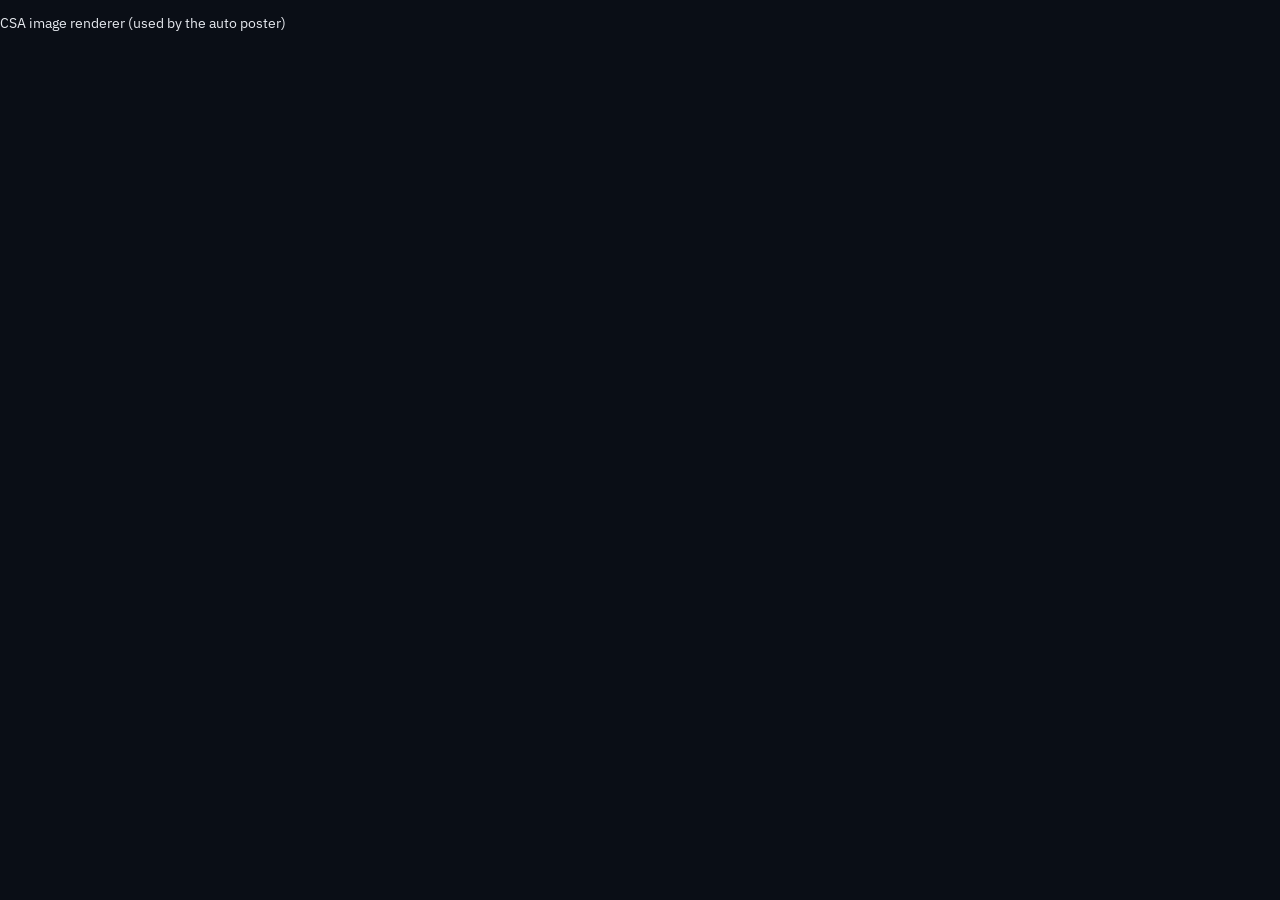
<file: public/render.html>
<!doctype html>
<html lang="ja">
<head>
<meta charset="utf-8">
<meta name="robots" content="noindex, nofollow">
<title>CSA render</title>
<link href="https://fonts.googleapis.com/css2?family=IBM+Plex+Mono:wght@400;600&family=IBM+Plex+Sans:wght@400;600&family=Noto+Sans+JP:wght@400;700;900&family=Zen+Kaku+Gothic+New:wght@700;900&family=Space+Grotesk:wght@500;700&family=Inter:wght@500;700;800&family=Noto+Serif+JP:wght@700;900&display=swap" rel="stylesheet">
<style>body{margin:0;background:#0a0e16;color:#e6e9ef;font:14px "IBM Plex Sans","Noto Sans JP",sans-serif}</style>
</head>
<body>
<p>CSA image renderer (used by the auto poster)</p>
<script type="module">
// v94: 自動投稿(GitHub Actions)が投稿の画像を作るためのページ。画面の /posts.html と同じ描き方(xpost-draw.js)。データは呼び出し側が渡す(このページは何も読まない)
import { drawPost } from './xpost-draw.js';
window.renderPost = async (post, lang) => { const cv = await drawPost(post, lang); return cv ? cv.toDataURL('image/png') : null; };
window.renderReady = true;
</script>
</body>
</html>
</file>
